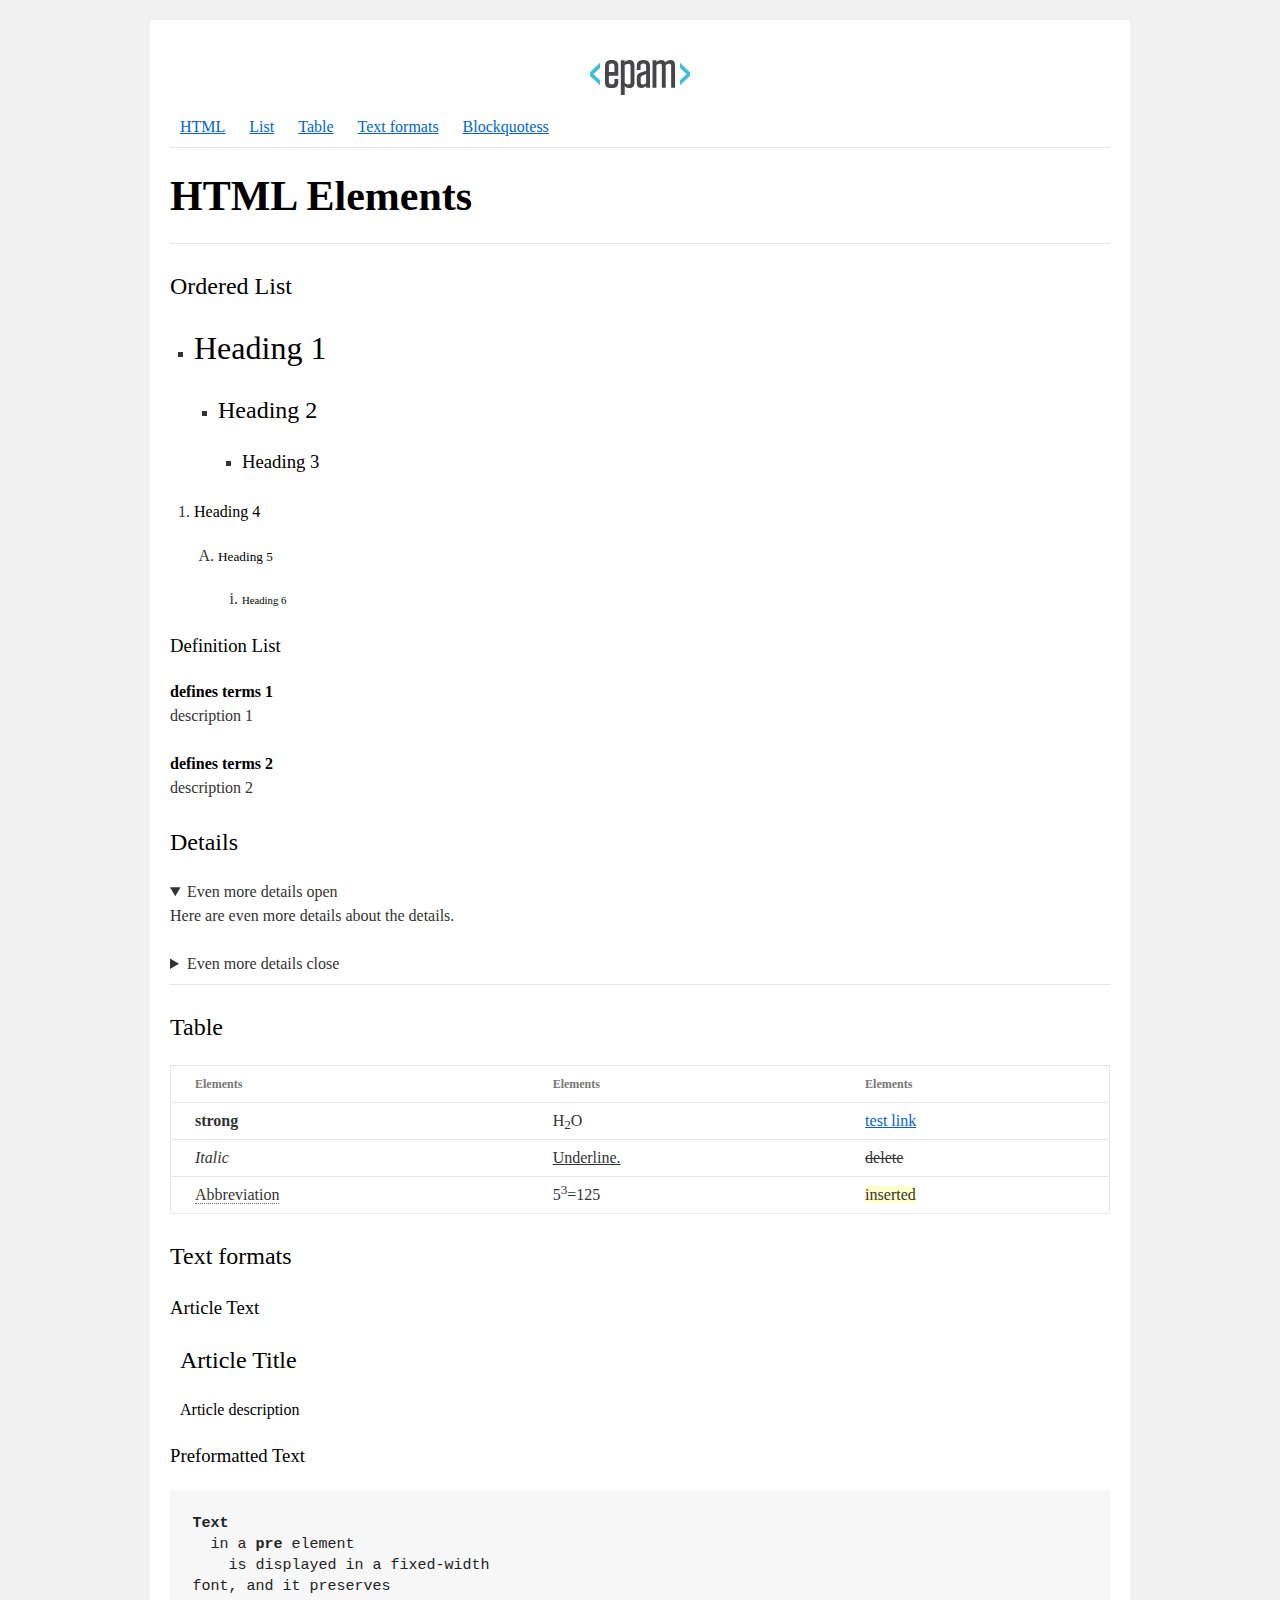
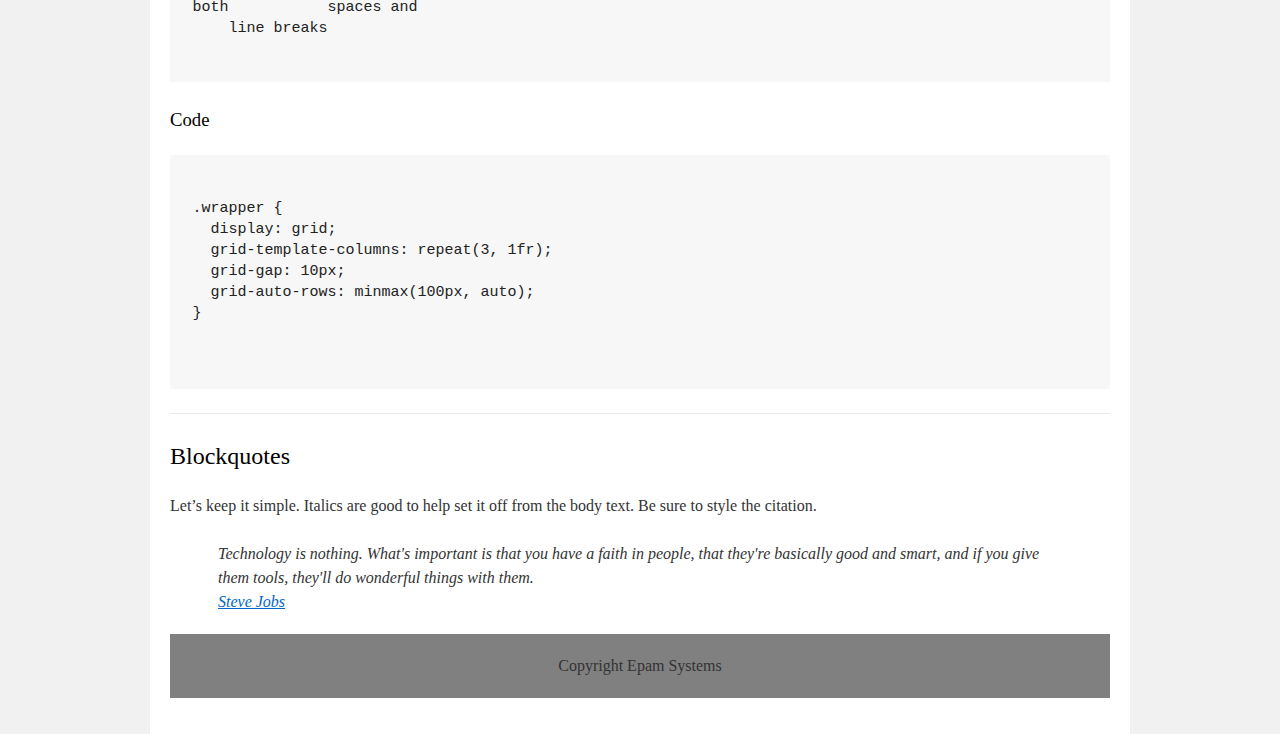
<file: homework_01/index.html>
<!DOCTYPE html>
<html>

	<head>
		<meta charset="utf-8">
		<title>hw</title>
		<link rel="stylesheet" href="style.css">
	</head>

	<body>
		<div id="wrapper">
			<div id="main">
				<div id="container">
					<div id="content" role="main">
						<!-- TODO: Content goes here -->
						<header>
							<img src="EPAM_logo.svg" alt="logo">
							<nav>
								<a href="#html">HTML</a>
								<a href="#list">List</a>
								<a href="#table">Table</a>
								<a href="#tf">Text formats</a>
								<a href="#bq">Blockquotess</a>
							</nav>
						</header>
						<section>
							<hr>
							<a name="html"></a>
							<h1><big><strong>HTML Elements</strong></big></h1>
							<hr>
							<a name="list"></a>
							<h2>Ordered List</h2>
							<ul>
								<li><h1>Heading 1</h1>
									<ul>
										<li><h2>Heading 2</h2>
											<ul>
												<li><h3>Heading 3</h3></li>
											</ul>
										</li>
									</ul>
								</li>
							</ul>
							<ol>
								<li><h4>Heading 4</h4>
									<ol type="A">
										<li><h5>Heading 5</h5>
											<ol type="i">
												<li><h6>Heading 6</h6></li>
											</ol>
										</li>
									</ol>
								</li>
							</ol>
							<h3>Definition List</h3>
							<dl>
								<dt>defines terms 1</dt>
								<dd>description 1</dd>
							</dl>
							<dl>
								<dt>defines terms 2</dt>
								<dd>description 2</dd>
							</dl>
							<h2>Details</h2>
							<details open>
								<summary>Even more details open</summary>
								<p>Here are even more details about the details.</p>
							</details>
							<details>
								<summary>Even more details close</summary>
								<p>Here are even more details about the details.</p>
							</details>
							<hr>
							<a name="table"></a>
							<h2>Table</h2>
							<table>
								<thead>
									<tr>
										<th>Elements</th>
										<th>Elements</th>
										<th>Elements</th>
									</tr>
								</thead>
								<tbody>
									<tr>
										<td><strong>strong</strong></td>
										<td>H<sub>2</sub>O</td>
										<td><a href="#">test link</a></td>
									</tr>
									<tr>
										<td><i>Italic</i></td>
										<td><u>Underline.</u></td>
										<td><del>delete</del></td>
									</tr>
									<tr>
										<td><abbr>Abbreviation</abbr></td>
										<td>5<sup>3</sup>=125</td>
										<td><ins>inserted</ins></td>
									</tr>
								</tbody>
							</table>
							<a name="tf"></a>
							<h2>Text formats</h2>
							<h3>Article Text</h3>
							<article>
								<h2>Article Title</h2>
								<h4>Article description</h4>
							</article>
							<h3>Preformatted Text</h3>
							<pre><strong>Text</strong>
  in a <strong>pre</strong> element
    is displayed in a fixed-width
font, and it preserves
both           spaces and
    line breaks
							</pre>
							<h3>Code</h3>
							<pre>
							
.wrapper {
  display: grid;
  grid-template-columns: repeat(3, 1fr);
  grid-gap: 10px;
  grid-auto-rows: minmax(100px, auto);
}

							</pre>
							<hr>
							<a name="bq"></a>
							<h2>Blockquotes</h2>
							<p>Let’s keep it simple. Italics are good to help set it off from the body text. Be sure to style the citation.</p>
							<blockquote>Technology is nothing. What's important is that you have a faith in people, that they're basically good and smart, and if you give them tools, they'll do wonderful things with them. <br>
							<a href="#">Steve Jobs</a></blockquote>
							<p hidden="true">And here’s a bit of trailing text.</p>
						</section>
						<footer>
							Copyright Epam Systems
						</footer>
					</div>
				</div>
			</div>
		</div>
	</body>

</html>
</file>
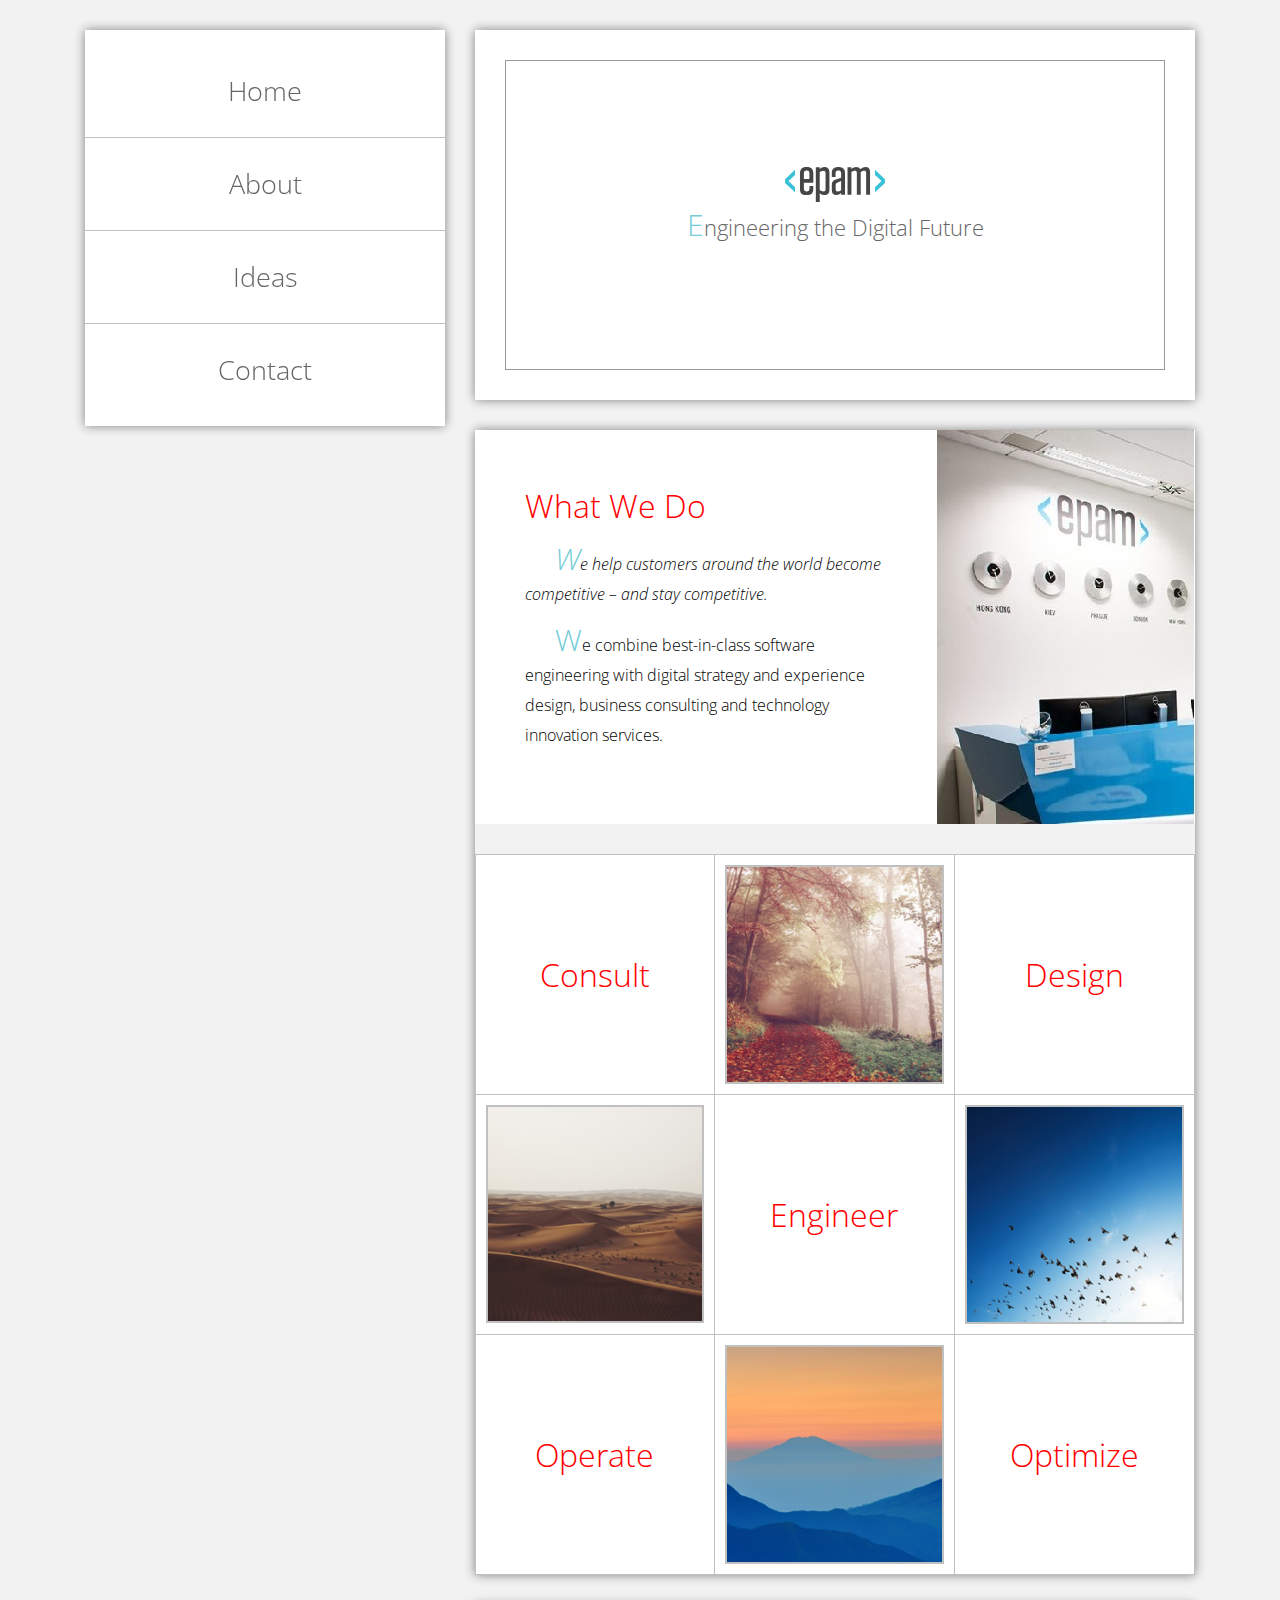
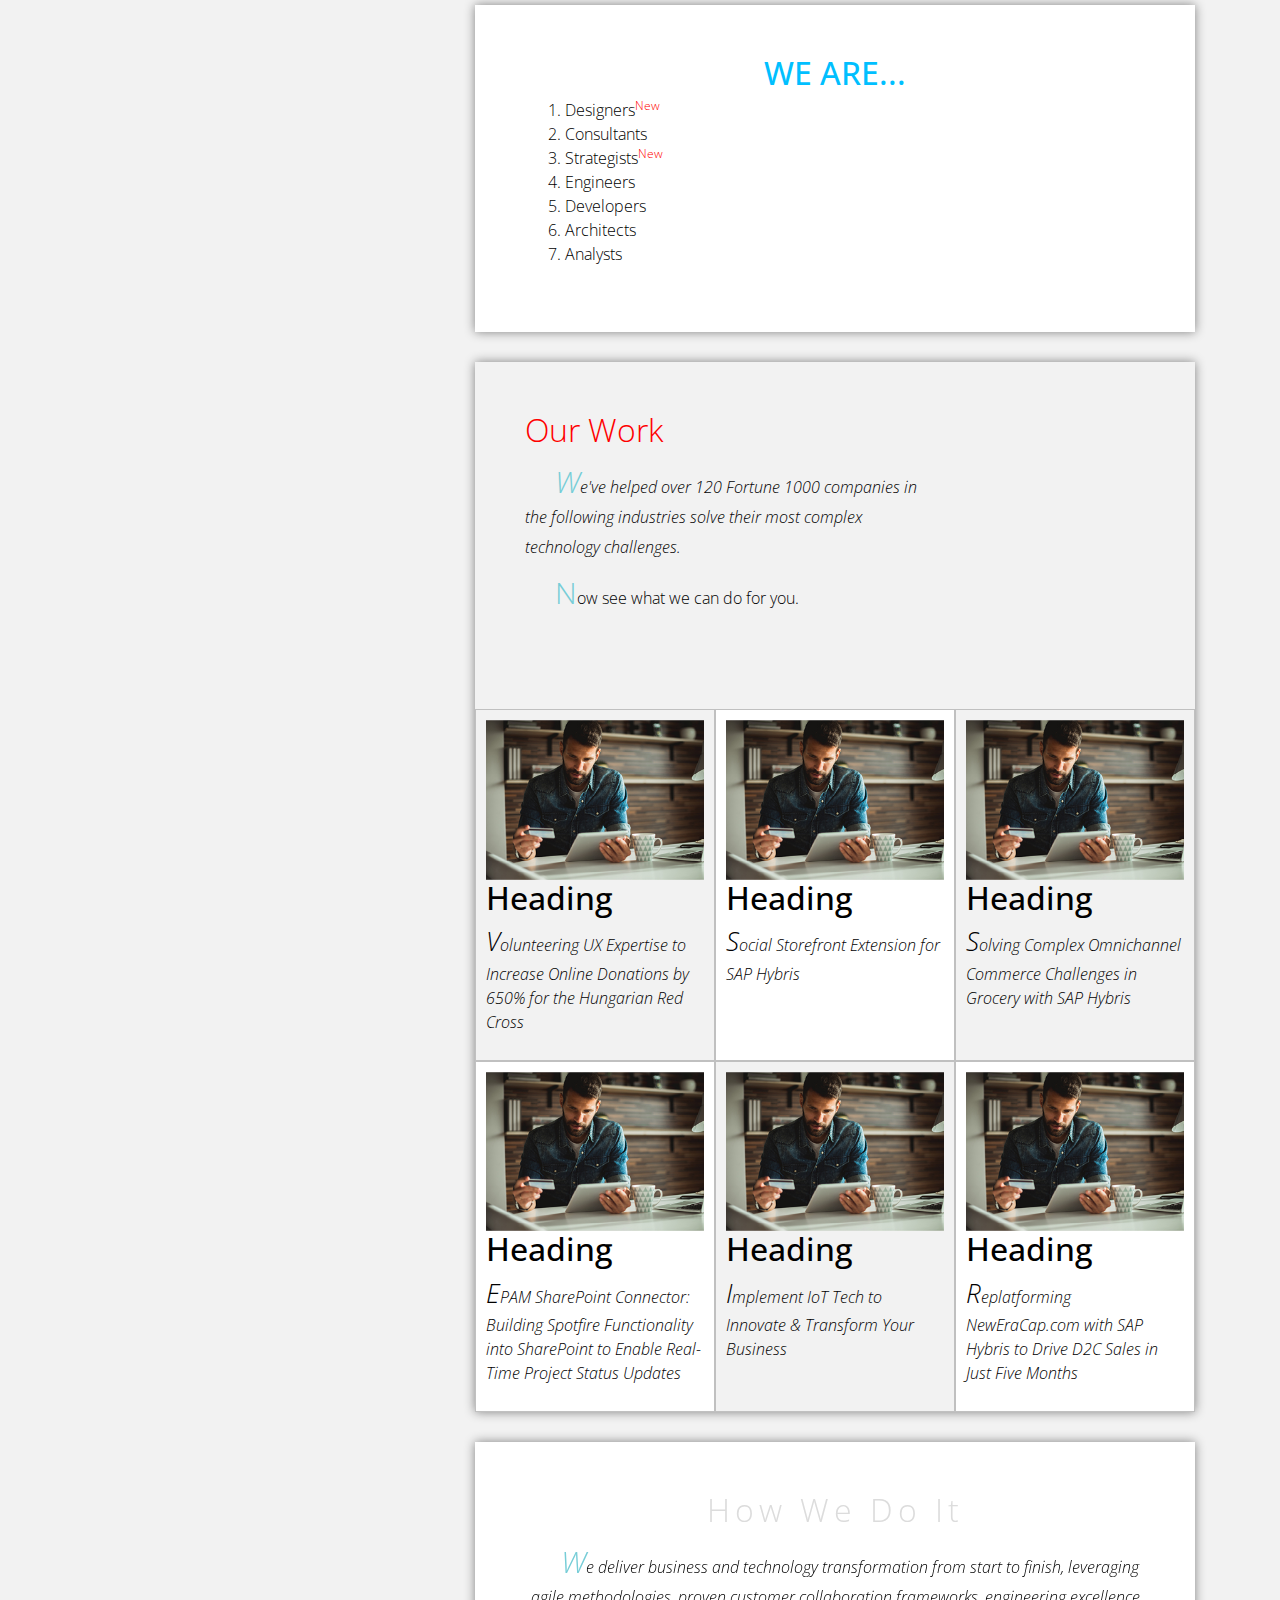
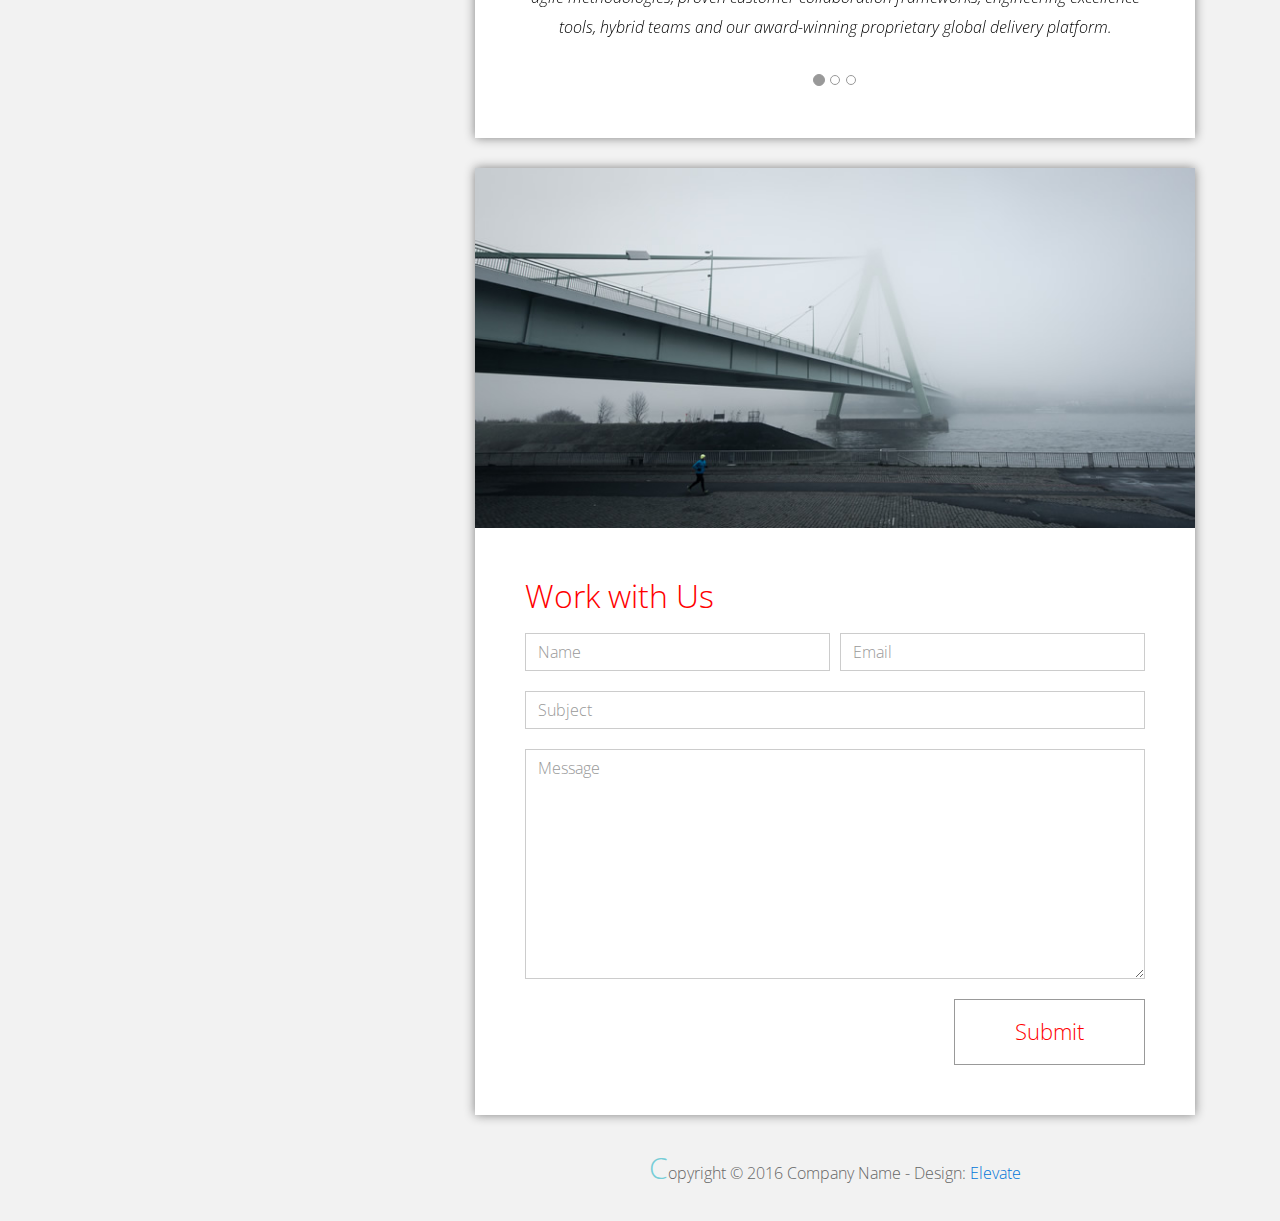
<file: homework_02/index.html>
<!DOCTYPE html>
<html lang="en">
<head>
  <meta charset="utf-8">
  <meta http-equiv="X-UA-Compatible" content="IE=edge">
  <meta name="viewport" content="width=device-width, initial-scale=1">

  <title>CSS Basic HW</title>



  <!-- load stylesheets -->
  <link rel="stylesheet" href="http://fonts.googleapis.com/css?family=Open+Sans:300,400">
  <!-- Google web font "Open Sans" -->
  <link rel="stylesheet" href="css/bootstrap.min.css">
  <!-- Bootstrap style -->
  <link rel="stylesheet" href="css/style.css">
  <!-- Templatemo style -->
  <style>
    .tm-section-title {
      color: red;
    }
    .box {
      border: 1px solid silver!important;
      padding: 10px;
    }
  </style>

</head>

<body>
<div class="container">

  <div class="tm-sidebar">
    <nav class="tm-main-nav">
      <ul>
        <li class="tm-nav-item"><a href="#home" class="tm-nav-item-link">Home</a></li>
        <li class="tm-nav-item"><a href="#about" class="tm-nav-item-link">About</a></li>
        <li class="tm-nav-item"><a href="#ideas" class="tm-nav-item-link">Ideas</a></li>
        <li class="tm-nav-item"><a href="#contact" class="tm-nav-item-link">Contact</a></li>
      </ul>
    </nav>
  </div>

  <div class="tm-main-content">

    <section id="home" class="tm-content-box tm-banner margin-b-10">
      <div class="tm-banner-inner">
        <img src="img/EPAM_logo.svg" width="100px" alt="">
        <p class="tm-banner-text">Engineering the Digital Future</p>
      </div>
    </section>

    <section>
      <div class="tm-content-box flex-2-col">

        <div class="pad flex-item tm-team-description-container">
          <h2 class="tm-section-title">What We Do</h2>
          <p class="tm-section-description">We help customers around the world become competitive – and stay competitive.</p>
          <p class="tm-section-description"> We combine best-in-class software engineering with digital strategy and experience design, business consulting and technology innovation services.</p>
        </div>
        <div class="flex-item">
          <img src="img/image.jpg" alt="">
        </div>
        

      </div>
      <div id="about" class="tm-content-box">

        <ul class="boxes gallery-container">
          <li class="box box-bg">
            <h2 class="tm-section-title tm-section-title-box tm-box-bg-title">Consult</h2>
            <img src="img/white-bg.jpg" alt="Image" class="img-fluid">
          </li>
          <li class="box">
            <a href="img/idea-large-01.jpg"><img src="img/idea-01.jpg" alt="Image"
                                                 class="img-fluid"></a>
          </li>
          <li class="box box-bg">
            <h2 class="tm-section-title tm-section-title-box tm-box-bg-title">Design</h2>
            <img src="img/white-bg.jpg" alt="Image" class="img-fluid">
          </li>
          <li class="box">
            <a href="img/idea-large-02.jpg"><img src="img/idea-02.jpg" alt="Image"
                                                 class="img-fluid"></a>
          </li>
          <li class="box box-bg">
            <h2 class="tm-section-title tm-section-title-box tm-box-bg-title">Engineer</h2>
            <img src="img/white-bg.jpg" alt="Image" class="img-fluid">
          </li>
          <li class="box">
            <a href="img/idea-large-03.jpg"><img src="img/idea-03.jpg" alt="Image"
                                                 class="img-fluid"></a>
          </li>
          <li class="box box-bg">
            <h2 class="tm-section-title tm-section-title-box tm-box-bg-title">Operate</h2>
            <img src="img/white-bg.jpg" alt="Image" class="img-fluid">
          </li>
          <li class="box">
            <a href="img/idea-large-04.jpg"><img src="img/idea-04.jpg" alt="Image"
                                                 class="img-fluid"></a>
          </li>
          <li class="box box-bg">
            <h2 class="tm-section-title tm-section-title-box tm-box-bg-title">Optimize</h2>
            <img src="img/white-bg.jpg" alt="Image" class="img-fluid">
          </li>
        </ul>

      </div>

    </section>

    <!-- slider -->
    <section class="heading tm-content-box pad">
      <h2> WE ARE...</h2>
      <ol>
        <li><a href="index.html" class="text">Designers</a></li>
        <li><a href="index.html">Consultants</a></li>
        <li><a href="#" class="text">Strategists</a></li>
        <li><a href="#">Engineers</a></li>
        <li><a href="#">Developers</a></li>
        <li><a href="#">Architects</a></li>
        <li><a href="#">Analysts</a></li>
      </ol>
  
    </section>

    <section class="blocks">
       <div class="pad flex-item tm-team-description-container">
          <h2 class="tm-section-title">Our Work</h2>
          <p class="tm-section-description">We've helped over 120 Fortune 1000 companies in the following industries solve their most complex technology challenges. </p>
          <p class="tm-section-description"> Now see what we can do for you.</p>
        </div>
      <div class="tm-content-box flex-2-col">
      </div>
      <div  class="tm-content-box">
        <ul class="boxes gallery-container">
          <li class="box box-bg">
            <img src="img/image-1.jpg" alt="Image" class="img-fluid">
            <div>
              <h2>Heading</h2>
              <p>Volunteering UX Expertise to Increase Online Donations by 650% for the Hungarian Red Cross</p>
            </div>
          </li>
          <li class="box">
            <img src="img/image-1.jpg" alt="Image" class="img-fluid">
            <div>
              <h2>Heading</h2>
              <p>Social Storefront Extension for SAP Hybris</p>
            </div>
          </li>
          <li class="box box-bg">
            <img src="img/image-1.jpg" alt="Image" class="img-fluid">
            <div>
              <h2>Heading</h2>
              <p>Solving Complex Omnichannel Commerce Challenges in Grocery with SAP Hybris</p>
            </div>
          </li>
          <li class="box">
            <img src="img/image-1.jpg" alt="Image" class="img-fluid">
            <div>
              <h2>Heading</h2>
              <p>EPAM SharePoint Connector: Building Spotfire Functionality into SharePoint to Enable Real-Time Project Status Updates</p>
            </div>
          </li>
          <li class="box box-bg">
            <img src="img/image-1.jpg" alt="Image" class="img-fluid">
            <div>
              <h2>Heading</h2>
              <p>Implement IoT Tech to Innovate & Transform Your Business</p>
            </div>
          </li>
          <li class="box">
            <img src="img/image-1.jpg" alt="Image" class="img-fluid">
            <div>
              <h2>Heading</h2>
              <p>Replatforming NewEraCap.com with SAP Hybris to Drive D2C Sales in Just Five Months</p>
            </div>
          </li>
        </ul>

      </div>
    </section>

    <section id="ideas">
      <div id="tmCarousel" class="carousel slide tm-content-box" data-ride="carousel">

        <ol class="carousel-indicators">
          <li data-target="#tmCarousel" data-slide-to="0" class="active"></li>
          <li data-target="#tmCarousel" data-slide-to="1" class=""></li>
          <li data-target="#tmCarousel" data-slide-to="2" class=""></li>
        </ol>

        <div class="carousel-inner" role="listbox">

          <div class="carousel-item active">
            <div class="carousel-content">
              <div class="flex-item">
                <h2 class="tm-section-title">How We Do It</h2>
                <p class="tm-section-description carousel-description">We deliver business and technology transformation from start to finish, leveraging agile methodologies, proven customer collaboration frameworks, engineering excellence tools, hybrid teams and our award-winning proprietary global delivery platform.</p>
              </div>
            </div>
          </div>

          <div class="carousel-item">
            <div class="carousel-content">
              <div class="flex-item">
                <h2 class="tm-section-title">Our Clients</h2>
                <p class="tm-section-description carousel-description">Lorem ipsum dolor sit amet,
                  consectetur adipiscing elit. Quisque vel nisi pharetra nibh varius pharetra ac
                  sagittis nisi. Etiam pharetra vestibulum hendrerit. Pellentesque interdum metus
                  sed massa rutrum.</p>
              </div>
            </div>
          </div>

          <div class="carousel-item">
            <div class="carousel-content">
              <div class="flex-item">
                <h2 class="tm-section-title">Our Projects</h2>
                <p class="tm-section-description carousel-description">Donec ex libero, fringilla
                  vitae purus sit amet, rhoncus pharetra lorem. Pellentesque id sem id lacus
                  ultricies vehicula. Aliquam rutrum mi non. Pellentesque interdum metus sed massa
                  rutrum.</p>
              </div>
            </div>
          </div>

        </div>

      </div>
    </section>

    <section class="tm-content-box">
      <img src="img/contact.jpg" alt="Contact image" class="img-fluid">

      <div id="contact" class="pad">
        <h2 class="tm-section-title">Work with Us</h2>
        <form action="#contact" method="get" class="contact-form">

          <div class="form-group col-xs-12 col-sm-12 col-md-6 col-lg-6 form-group-2-col-left">
            <input type="text" id="contact_name" name="contact_name" class="form-control"
                   placeholder="Name" required/>
          </div>
          <div class="form-group col-xs-12 col-sm-12 col-md-6 col-lg-6 form-group-2-col-right">
            <input type="email" id="contact_email" name="contact_email" class="form-control"
                   placeholder="Email" required/>
          </div>
          <div class="form-group">
            <input type="text" id="contact_subject" name="contact_subject" class="form-control"
                   placeholder="Subject" required/>
          </div>
          <div class="form-group">
            <textarea id="contact_message" name="contact_message" class="form-control" rows="9"
                      placeholder="Message" required></textarea>
          </div>

          <button type="submit" class="btn btn-primary submit-btn">Submit</button>

        </form>
      </div>
    </section>

    <footer class="tm-footer">
      <p class="text-xs-center">Copyright &copy; 2016 Company Name

        - Design: <a rel="nofollow" href="http://www.templatemo.com/tm-481-elevate"
                     target="_parent">Elevate</a></p>
    </footer>

  </div>

</div>

</body>
</html>
</file>
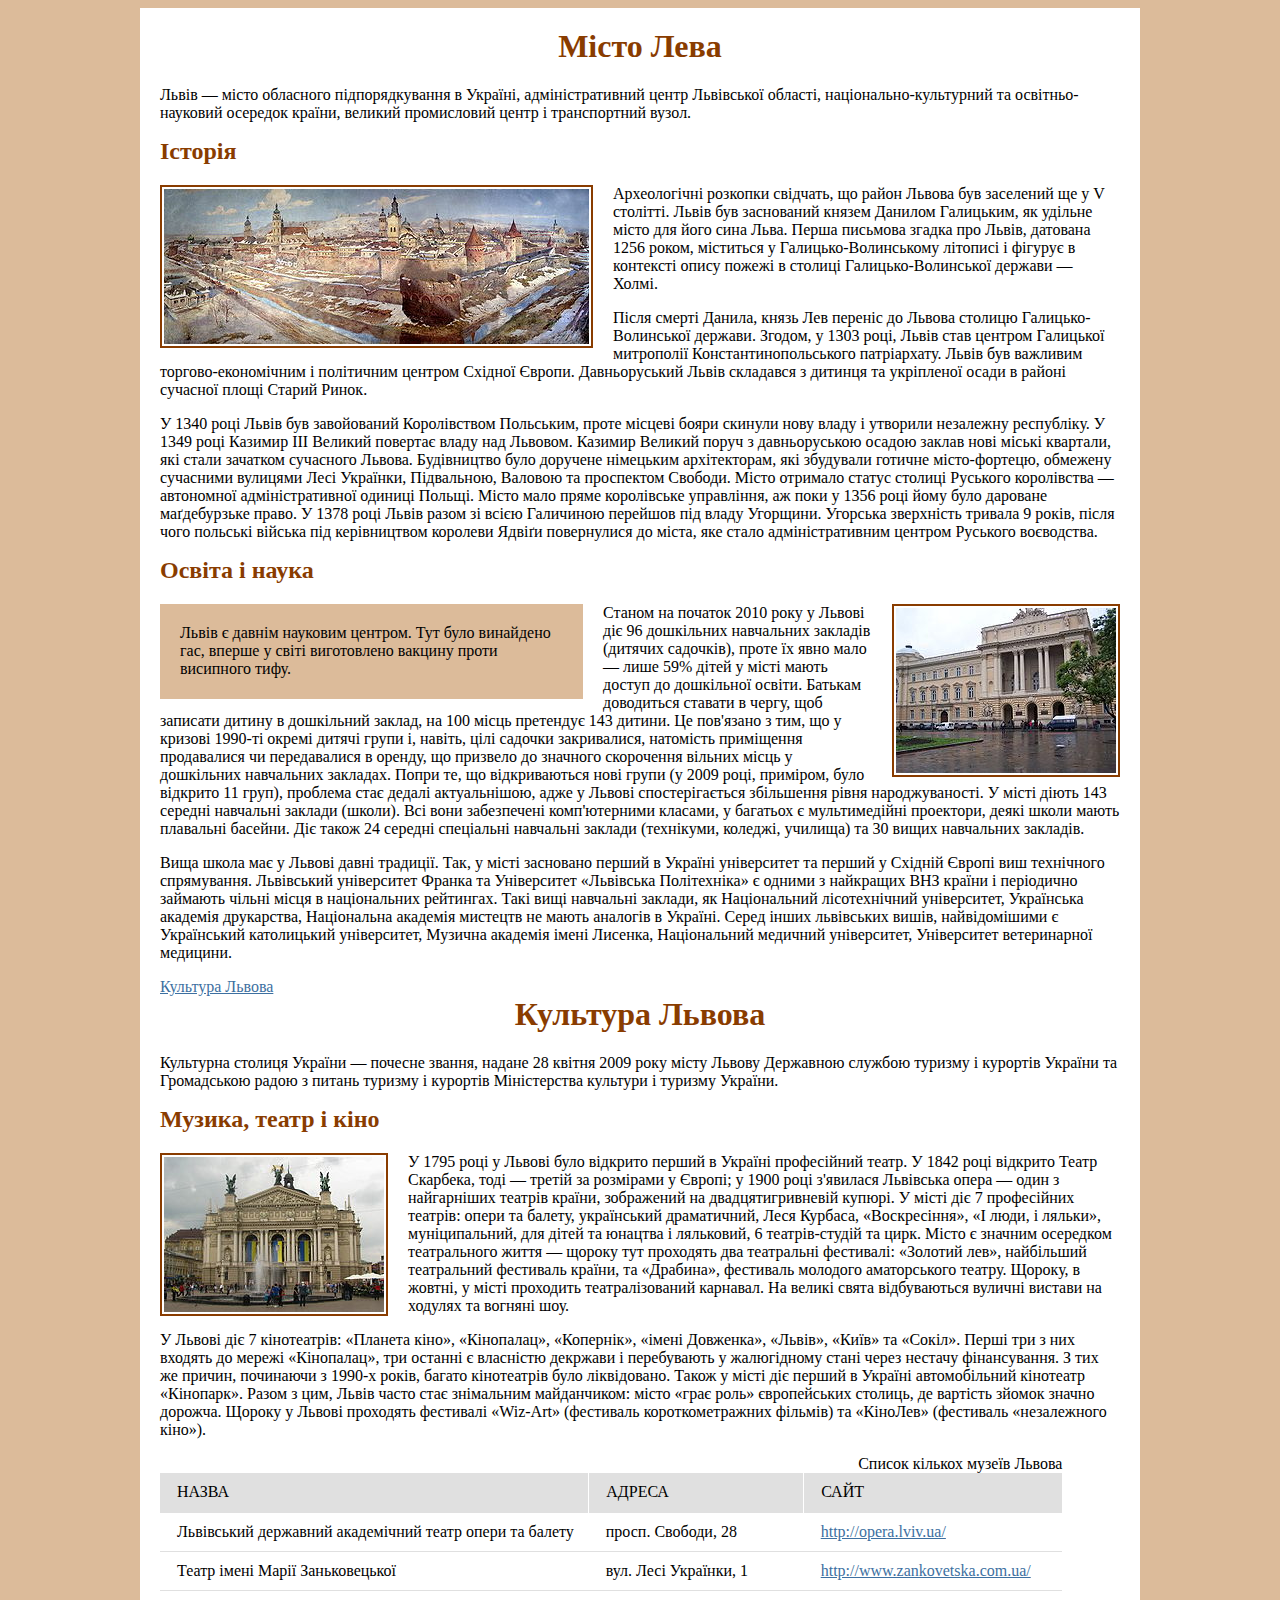
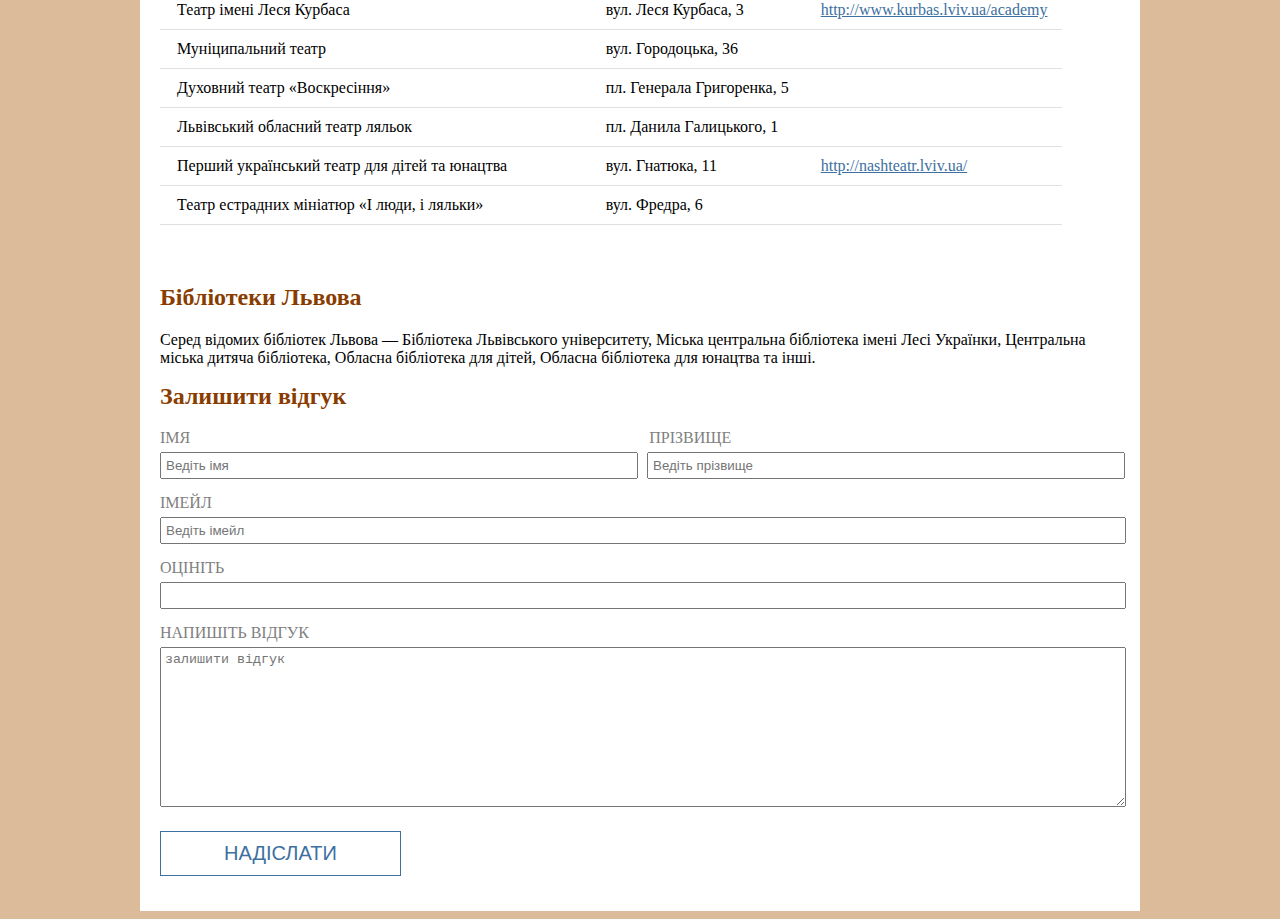
<file: homework_03/index.html>
<!DOCTYPE html>
<html>

<head>
  <meta charset="utf-8">
  <title>Epam Front End Lab. Preprocessors</title>
  <link rel="stylesheet" type="text/css" href="css/style1.css">
<!--  <link rel="stylesheet" type="text/css" href="css/style2.css">-->
</head>

<body>
  <div id="content">
    <h1>Місто Лева</h1>
    <p>Львів — місто обласного підпорядкування в Україні, адміністративний центр Львівської області, національно-культурний
      та освітньо-науковий осередок країни, великий промисловий центр і транспортний вузол.</p>
    <h2>Історія</h2>
    <p><img class="img-left" src="img/lviv.jpg" width="425" height="155" alt="" /> Археологічні розкопки свідчать, що район
      Львова був заселений ще у V столітті. Львів був заснований князем Данилом Галицьким, як удільне місто для його сина
      Льва. Перша письмова згадка про Львів, датована 1256 роком, міститься у Галицько-Волинському літописі і фігурує в контексті
      опису пожежі в столиці Галицько-Волинської держави — Холмі.</p>
    <p>Після смерті Данила, князь Лев переніс до Львова столицю Галицько-Волинської держави. Згодом, у 1303 році, Львів став
      центром Галицької митрополії Константинопольського патріархату. Львів був важливим торгово-економічним і політичним
      центром Східної Європи. Давньоруський Львів складався з дитинця та укріпленої осади в районі сучасної площі Старий
      Ринок.
    </p>
    <p>У 1340 році Львів був завойований Королівством Польським, проте місцеві бояри скинули нову владу і утворили незалежну
      республіку. У 1349 році Казимир III Великий повертає владу над Львовом. Казимир Великий поруч з давньоруською осадою
      заклав нові міські квартали, які стали зачатком сучасного Львова. Будівництво було доручене німецьким архітекторам,
      які збудували готичне місто-фортецю, обмежену сучасними вулицями Лесі Українки, Підвальною, Валовою та проспектом Свободи.
      Місто отримало статус столиці Руського королівства — автономної адміністративної одиниці Польщі. Місто мало пряме королівське
      управління, аж поки у 1356 році йому було дароване маґдебурзьке право. У 1378 році Львів разом зі всією Галичиною перейшов
      під владу Угорщини. Угорська зверхність тривала 9 років, після чого польські війська під керівництвом королеви Ядвіґи
      повернулися до міста, яке стало адміністративним центром Руського воєводства.</p>
    <h2>Освіта і наука</h2>
    <div class="brief">
      Львів є давнім науковим центром. Тут було винайдено гас, вперше у світі виготовлено вакцину проти висипного тифу.
    </div>
    <img class="img-right" src="img/university.jpg" width="220" height="165" alt="" />
    <p>Станом на початок 2010 року у Львові діє 96 дошкільних навчальних закладів (дитячих садочків), проте їх явно мало — лише
      59% дітей у місті мають доступ до дошкільної освіти. Батькам доводиться ставати в чергу, щоб записати дитину в дошкільний
      заклад, на 100 місць претендує 143 дитини. Це пов'язано з тим, що у кризові 1990-ті окремі дитячі групи і, навіть,
      цілі садочки закривалися, натомість приміщення продавалися чи передавалися в оренду, що призвело до значного скорочення
      вільних місць у дошкільних навчальних закладах. Попри те, що відкриваються нові групи (у 2009 році, приміром, було
      відкрито 11 груп), проблема стає дедалі актуальнішою, адже у Львові спостерігається збільшення рівня народжуваності.
      У місті діють 143 середні навчальні заклади (школи). Всі вони забезпечені комп'ютерними класами, у багатьох є мультимедійні
      проектори, деякі школи мають плавальні басейни. Діє також 24 середні спеціальні навчальні заклади (технікуми, коледжі,
      училища) та 30 вищих навчальних закладів.</p>
    <p>Вища школа має у Львові давні традиції. Так, у місті засновано перший в Україні університет та перший у Східній Європі
      виш технічного спрямування. Львівський університет Франка та Університет «Львівська Політехніка» є одними з найкращих
      ВНЗ країни і періодично займають чільні місця в національних рейтингах. Такі вищі навчальні заклади, як Національний
      лісотехнічний університет, Українська академія друкарства, Національна академія мистецтв не мають аналогів в Україні.
      Серед інших львівських вишів, найвідомішими є Український католицький університет, Музична академія імені Лисенка,
      Національний медичний університет, Університет ветеринарної медицини.</p>
    <a href="culture.html">Культура Львова</a>

    <h1>Культура Львова</h1>
    <p>Культурна столиця України — почесне звання, надане 28 квітня 2009 року місту Львову Державною службою туризму і курортів
      України та Громадською радою з питань туризму і курортів Міністерства культури і туризму України.</p>
    <h2>Музика, театр і кіно</h2>
    <img class="img-left" src="img/opera.jpg" width="220" height="155" alt="" />
    <p>У 1795 році у Львові було відкрито перший в Україні професійний театр. У 1842 році відкрито Театр Скарбека, тоді — третій
      за розмірами у Європі; у 1900 році з'явилася Львівська опера — один з найгарніших театрів країни, зображений на двадцятигривневій
      купюрі. У місті діє 7 професійних театрів: опери та балету, український драматичний, Леся Курбаса, «Воскресіння», «І
      люди, і ляльки», муніципальний, для дітей та юнацтва і ляльковий, 6 театрів-студій та цирк. Місто є значним осередком
      театрального життя — щороку тут проходять два театральні фестивалі: «Золотий лев», найбільший театральний фестиваль
      країни, та «Драбина», фестиваль молодого аматорського театру. Щороку, в жовтні, у місті проходить театралізований карнавал.
      На великі свята відбуваються вуличні вистави на ходулях та вогняні шоу.</p>
    <p>У Львові діє 7 кінотеатрів: «Планета кіно», «Кінопалац», «Копернік», «імені Довженка», «Львів», «Київ» та «Сокіл». Перші
      три з них входять до мережі «Кінопалац», три останні є власністю декржави і перебувають у жалюгідному стані через нестачу
      фінансування. З тих же причин, починаючи з 1990-х років, багато кінотеатрів було ліквідовано. Також у місті діє перший
      в Україні автомобільний кінотеатр «Кінопарк». Разом з цим, Львів часто стає знімальним майданчиком: місто «грає роль»
      європейських столиць, де вартість зйомок значно дорожча. Щороку у Львові проходять фестивалі «Wiz-Art» (фестиваль короткометражних
      фільмів) та «КіноЛев» (фестиваль «незалежного кіно»).</p>
    <table>
      <caption>Список кількох музеїв Львова</caption>
      <tr>
        <th>Назва</th>
        <th>Адреса</th>
        <th>Сайт</th>
      </tr>
      <tr>
        <td>Львівський державний академічний театр опери та балету</td>
        <td>просп. Свободи, 28</td>
        <td><a href="#">http://opera.lviv.ua/</a></td>
      </tr>
      <tr>
        <td>Театр імені Марії Заньковецької</td>
        <td>вул. Лесі Українки, 1</td>
        <td><a href="#">http://www.zankovetska.com.ua/</a></td>
      </tr>
      <tr>
        <td>Театр імені Леся Курбаса</td>
        <td>вул. Леся Курбаса, 3</td>
        <td><a href="#">http://www.kurbas.lviv.ua/academy</a></td>
      </tr>
      <tr>
        <td>Муніципальний театр</td>
        <td>вул. Городоцька, 36</td>
        <td></td>
      </tr>
      <tr>
        <td>Духовний театр «Воскресіння»</td>
        <td>пл. Генерала Григоренка, 5</td>
        <td></td>
      </tr>
      <tr>
        <td>Львівський обласний театр ляльок</td>
        <td>пл. Данила Галицького, 1</td>
        <td></td>
      </tr>
      <tr>
        <td>Перший український театр для дітей та юнацтва</td>
        <td>вул. Гнатюка, 11</td>
        <td><a href="#">http://nashteatr.lviv.ua/</a></td>
      </tr>
      <tr>
      	<td>Театр естрадних мініатюр «І люди, і ляльки»</td>
      	<td>вул. Фредра, 6</td>
        <td></td>
      </tr>
    </table>
    <h2>Бібліотеки Львова</h2>
    <p>Серед відомих бібліотек Львова — Бібліотека Львівського університету, Міська центральна бібліотека імені Лесі Українки,
      Центральна міська дитяча бібліотека, Обласна бібліотека для дітей, Обласна бібліотека для юнацтва та інші.</p>
    <div>
       <!--TODO write form fields-->
       <h2>Залишити відгук</h2>
       <form>
         <label for="name">ІМЯ</label>
         <label for="surname">ПРІЗВИЩЕ</label>
         <br>
         <input type="text" id="name" placeholder="Ведіть імя">
         <input type="text" id="surname" placeholder="Ведіть прізвище">
         <br>
         <label for="email">ІМЕЙЛ</label>
         <br>
         <input type="email" id="email" placeholder="Ведіть імейл">
         <br>
         <label for="mark">ОЦІНІТЬ</label>
         <br>
         <input type="email" id="mark">
         <br>
         <label for="review">НАПИШІТЬ ВІДГУК</label>
         <br>
         <textarea id="review" placeholder="залишити відгук"></textarea>
         <button>НАДІСЛАТИ</button>
       </form>
    </div>
  </div>
</body>

</html>
</file>
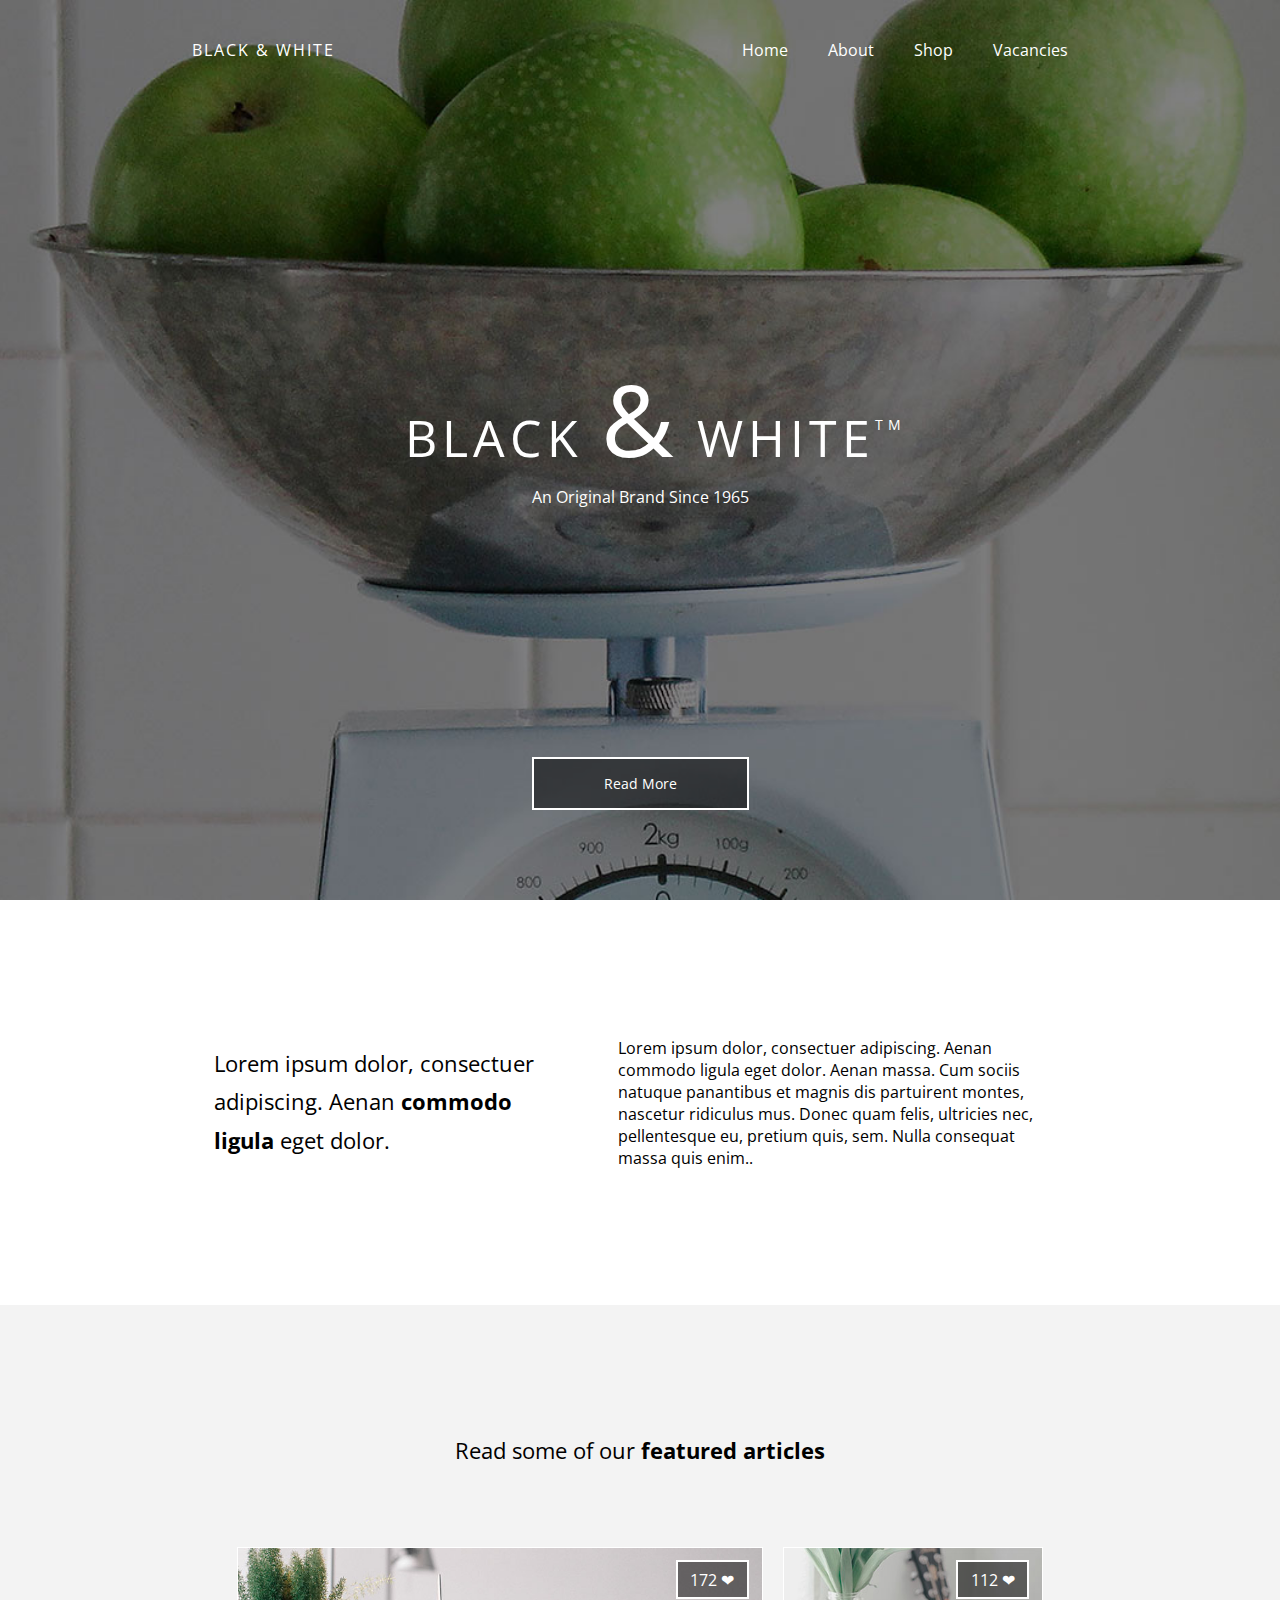
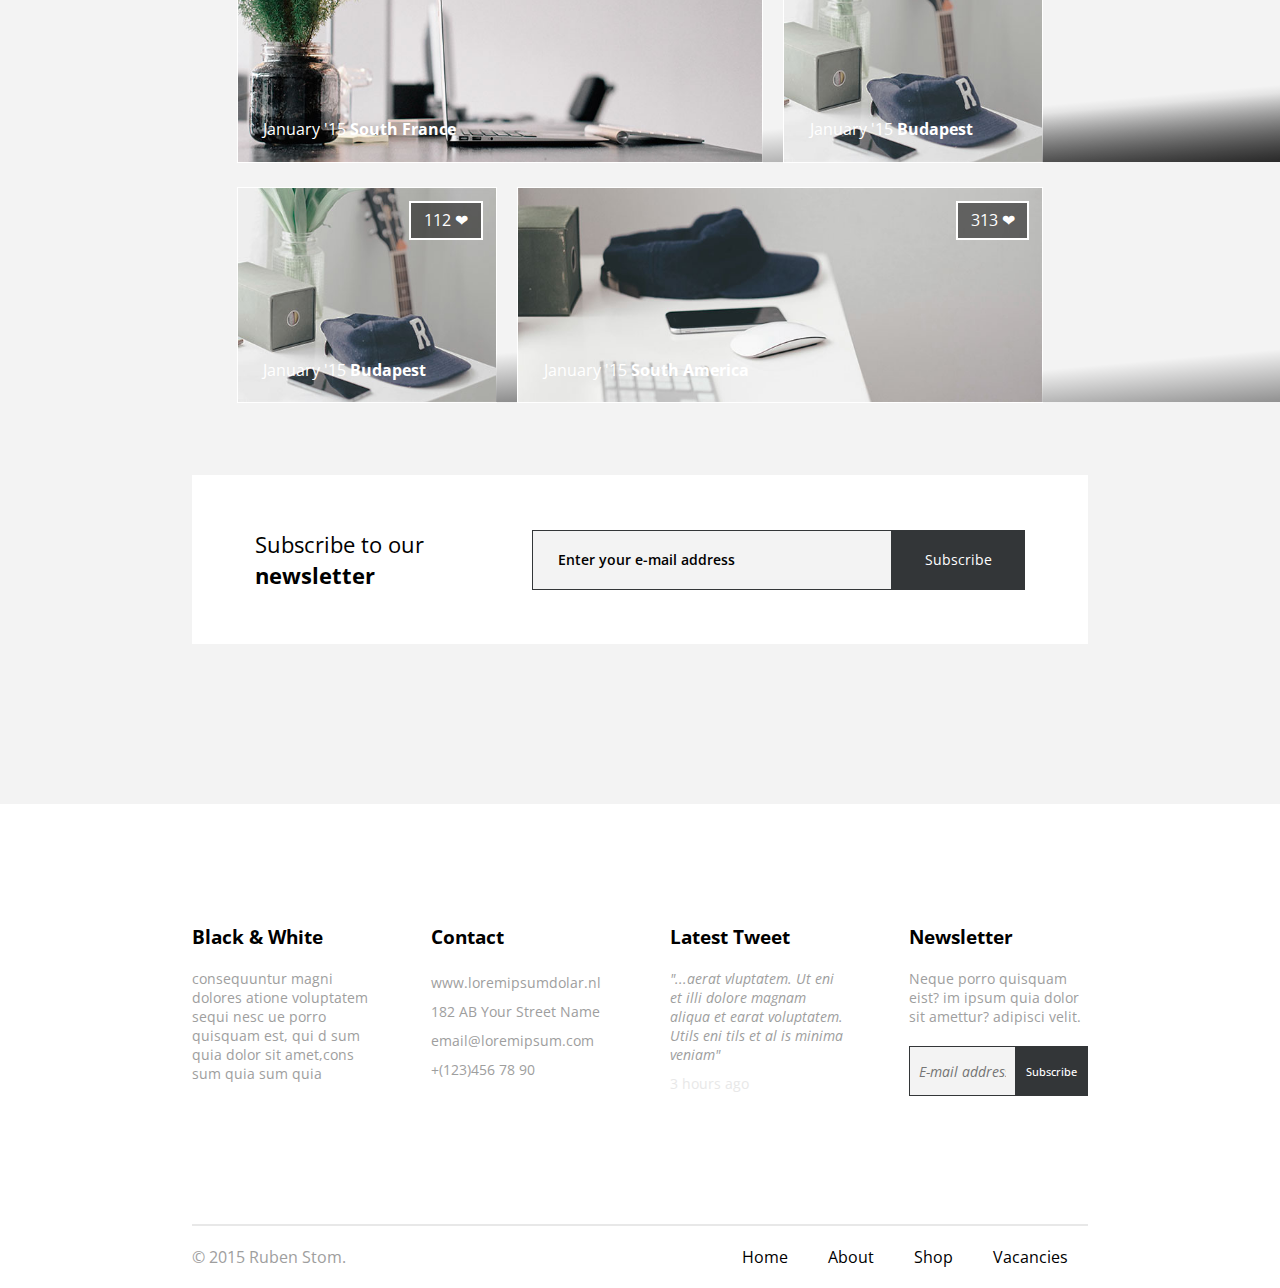
<file: homework_04/index.html>
<!DOCTYPE html>
<html lang="en">
	<head>
		<meta charset="UTF-8">
		<link href="https://fonts.googleapis.com/css?family=Open+Sans" rel="stylesheet">
		<link rel="stylesheet" href="css/style.css">
		<title>Document</title>
	</head>
	<body>
		<header>
			<nav>
				<span>BLACK &amp; WHITE</span>
				<ul>
					<li><a href="#">Home</a></li>
					<li><a href="#">About</a></li>
					<li><a href="#">Shop</a></li>
					<li><a href="#">Vacancies</a></li>
				</ul>
			</nav>
			<div>
				<h1>Black <span>&amp;</span> White</h1>
				<p>An Original Brand Since 1965</p>
			</div>
			<button>Read More</button>
		</header>
		<section class="first-section">
		 <p class="first-description">Lorem ipsum dolor, consectuer adipiscing.
				Aenan <b>commodo ligula</b> eget dolor.
		 </p>
		 <p class="second-description">Lorem ipsum dolor, consectuer adipiscing.
				Aenan commodo ligula eget dolor. Aenan massa. Cum sociis natuque panantibus et magnis dis partuirent montes, nascetur ridiculus mus.
				Donec quam felis, ultricies nec, pellentesque eu, pretium quis, sem. Nulla consequat massa quis enim..
		 </p>
		</section>
		<main>
			<article>
			 <p class="title">Read some of our <span>featured articles</span></p>
			 <div class="block">
				<div class="big-article">
				 <img src="img/sample.jpg" alt="image">
				 <a href="#">172 &#10084;</a>
				 <p>January '15 <span>South France</span></p>
				</div>
				<div class="small-article">
				 <img src="img/sample2.jpg" alt="image">
				 <a href="#">112 &#10084;</a>
				 <p>January '15 <span>Budapest</span></p>
				</div>
			 </div>
			 <div class="block">
				<div class="small-article">
				 <img  src="img/sample2.jpg" alt="image">
				 <a href="#">112 &#10084;</a>
				 <p>January '15 <span>Budapest</span></p>
				</div>
				<div class="big-article">
				 <img  src="img/sample3.jpg" alt="image">
				 <a href="#">313 &#10084;</a>
				 <p>January '15 <span>South America</span></p>
				</div>
			 </div>
      </article>
			<div class="sub">
			 <p class="title">Subscribe to our <span>newsletter</span></p>
			 <div>
				<input type="email" placeholder="Enter your e-mail address">
				<button>Subscribe</button>
			 </div>
			</div>
		</main>
		<section class="info">
			<div>
				<h3>Black &amp; White</h3>
				<p>consequuntur magni dolores atione voluptatem sequi nesc ue porro quisquam est, qui d sum quia dolor sit amet,cons sum quia sum quia</p>
			</div>
			<div>
				<h3>Contact</h3>
				<p>www.loremipsumdolar.nl <br> 182 AB Your Street Name <br> email@loremipsum.com <br>+(123)456 78 90</p>
			</div>
			<div>
				<h3>Latest Tweet</h3>
				<p>"...aerat vluptatem. Ut eni et illi dolore magnam aliqua et earat voluptatem. Utils eni tils et al is minima veniam" <br><span>3 hours ago</span></p>
			</div>
			<div>
				<h3>Newsletter</h3>
				<p>Neque porro quisquam eist? im ipsum quia dolor sit amettur? adipisci velit.</p>
				<form>
				 <input type="email" placeholder="E-mail address">
				 <button>Subscribe</button>
				</form>
			</div>
		</section>
		<footer>
		<hr>
			<nav>
				<span>&#169; 2015 Ruben Stom.</span>
				<ul>
					<li><a href="#">Home</a></li>
					<li><a href="#">About</a></li>
					<li><a href="#">Shop</a></li>
					<li><a href="#">Vacancies</a></li>
				</ul>
			</nav>
		</footer>
	</body>
</html>
</file>
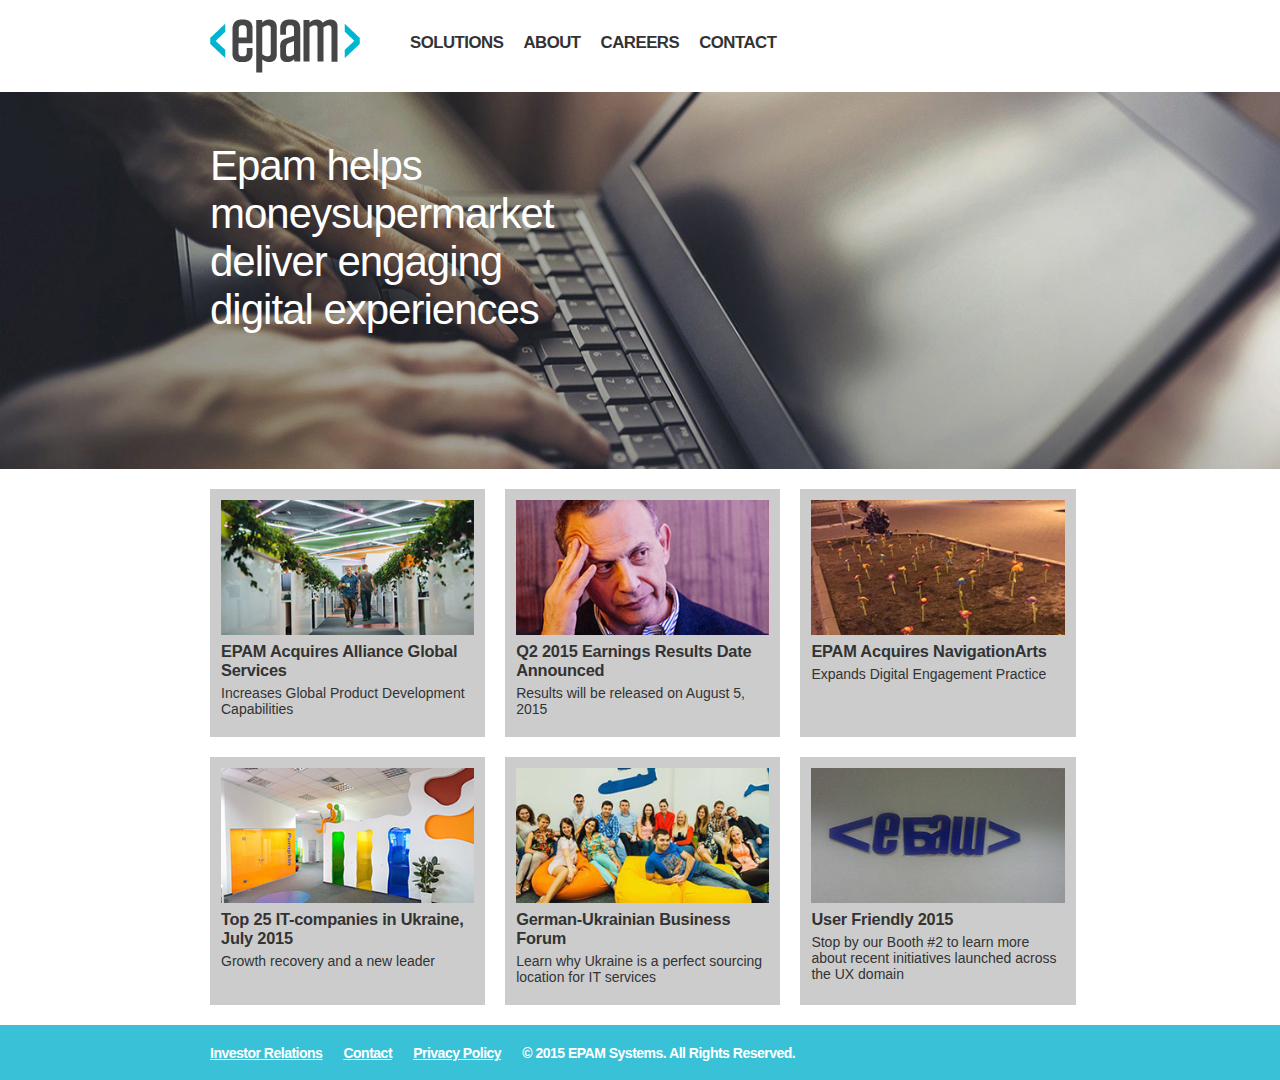
<file: homework_05/index.html>
<!DOCTYPE html>
<html>
  <head>
    <meta charset="utf-8">
    <meta name="viewport" content="width=device-width, initial-scale=1">
    <title>Document</title>
    <link rel="stylesheet" type="text/css" href="css/style.css">
  </head>
  <body>
    <header>
      <img src="img/logo.png" alt="logo">
      <nav>
        <ul>
          <li><a href="#">Solutions</a></li>
          <li><a href="#">About</a></li>
          <li><a href="#">Careers</a></li>
          <li><a href="#">Contact</a></li>
        </ul>
      </nav>
      <div class="clearfix"></div>
    </header>
    <main>
      <div class="banner">
        <div>
        <h1>Epam helps moneysupermarket deliver engaging digital experiences</h1>
        </div>
      </div>
      <section>
        <div class="news_block">
          <a href="#">
            <img src="img/news/01.jpg" alt="news_1">
            <h3>EPAM Acquires Alliance Global Services</h3>
            <p>Increases Global Product Development Capabilities</p>
          </a>
          <a href="#">
            <img src="img/news/02.jpg" alt="news_2">
            <h3>Q2 2015 Earnings Results Date Announced</h3>
            <p>Results will be released on August 5, 2015</p>
          </a>
          <a href="#">
            <img src="img/news/03.jpg" alt="news_3">
            <h3>EPAM Acquires NavigationArts</h3>
            <p>Expands Digital Engagement Practice</p>
          </a>
          <a href="#">
            <img src="img/news/04.jpg" alt="news_4">
            <h3>Top 25 IT-companies in Ukraine, July 2015</h3>
            <p>Growth recovery and a new leader</p>
          </a>
          <a href="#">
            <img src="img/news/05.jpg" alt="news_5">
            <h3>German-Ukrainian Business Forum</h3>
            <p>Learn why Ukraine is a perfect sourcing location for IT services</p>
          </a>
          <a href="#">
            <img src="img/news/06.jpg" alt="news_6">
            <h3>User Friendly 2015</h3>
            <p>Stop by our Booth #2 to learn more about recent initiatives launched across the UX domain</p>
          </a>
        </div>
      </section>
    </main>
    <footer>
      <div>
        <div>
          <a href="#">Investor Relations</a>
          <a href="#">Contact</a>
          <a href="#">Privacy Policy</a>
        </div>
        <p>&copy; 2015 EPAM Systems. All Rights Reserved.</p>
      </div>
    </footer>
  </body>
</html>
</file>
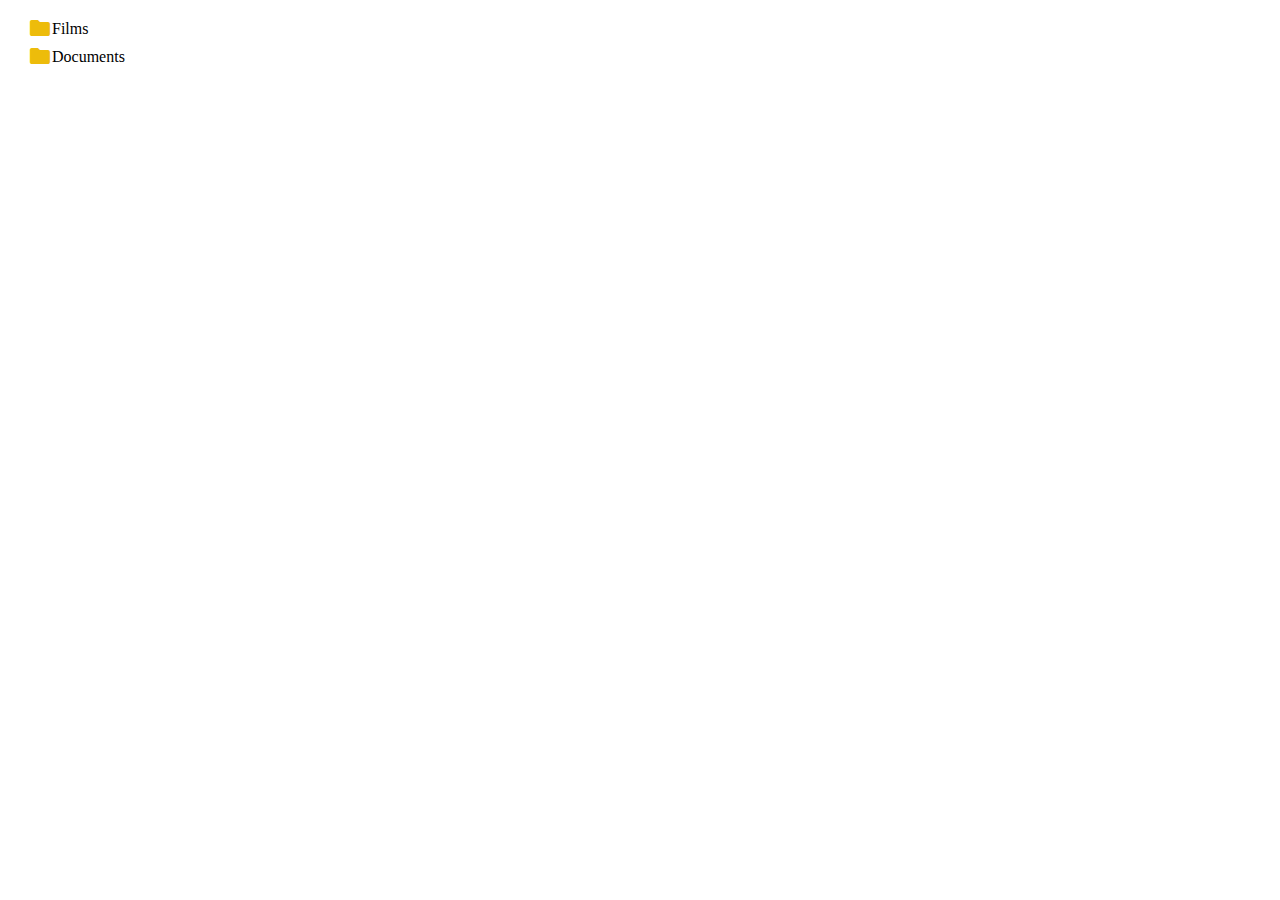
<file: homework_11/index.html>
<!-- DO NOT MODIFY THIS FILE -->
<!DOCTYPE html>
<html lang="en">
<head>
  <meta charset="UTF-8">
  <title>Homework 11 - Folder tree</title>
  <link rel="stylesheet" href="material-icons/material-icons.css">
  <link rel="stylesheet" href="styles.css">
</head>
<body>
  <div id="root"></div>

  <script src="structure.js"></script>
  <script src="app.js"></script>
</body>
</html>
</file>
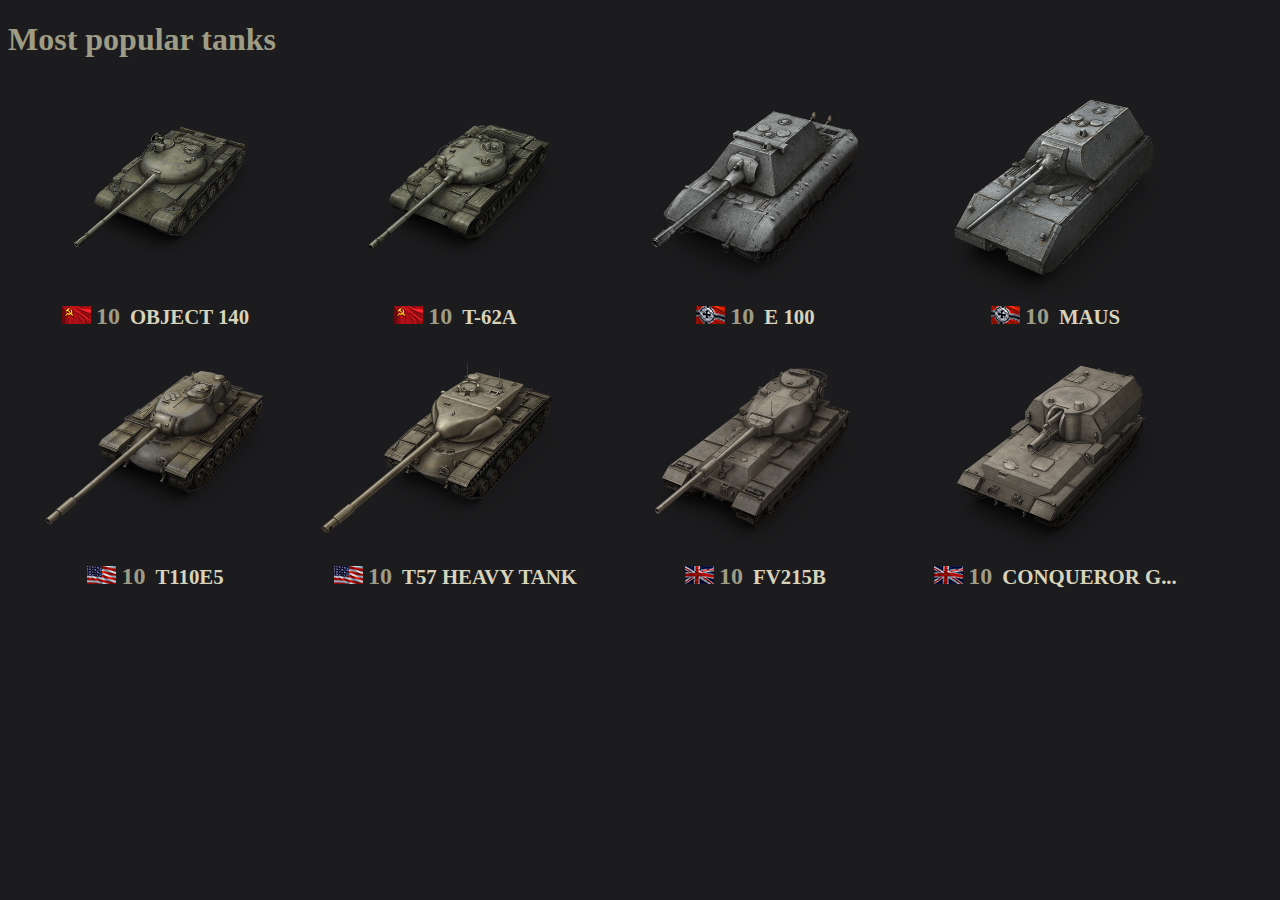
<file: homework_12/index.html>
<!-- DO NOT MODIFY THIS FILE -->
<!DOCTYPE html>
<html lang="en">
<head>
  <meta charset="UTF-8">
  <title>Homework 12 - BOM</title>
  <link rel="stylesheet" href="styles.css">
</head>
<body>
  <div id="root"></div>

  <script src="tanks.js"></script>
  <script src="app.js"></script>
</body>
</html>
</file>
<file: homework_01/style.css>
html, body, div, span, applet, object, iframe,
h1, h2, h3, h4, h5, h6, p, blockquote, pre,
a, abbr, acronym, address, big, cite, code,
del, dfn, em, font, img, ins, kbd, q, s, samp,
small, strike, strong, sub, sup, tt, var,
b, u, i, center,
dl, dt, dd, ol, ul, li,
fieldset, form, label, legend,
table, caption, tbody, tfoot, thead, tr, th, td{background:transparent;border:0;margin:0;padding:0;vertical-align:baseline;}body{line-height:1;}h1, h2, h3, h4, h5, h6{clear:both;font-weight:normal;}ol, ul{list-style:none;}blockquote{quotes:none;}blockquote:before, blockquote:after{content:'';content:none;}del{text-decoration:line-through;}table{border-collapse:collapse;border-spacing:0;}a img{border:none;}#container{float:left;margin:0 -240px 0 0;width:100%;}#primary,
#secondary{float:right;overflow:hidden;width:220px;}#secondary{clear:right;}#footer{clear:both;width:100%;}.one-column #content{margin:0 auto;width:640px;}.single-attachment #content{margin:0 auto;width:900px;}body,
input,
textarea,
.page-title span,
.pingback a.url{font-family:Georgia, "Bitstream Charter", serif;}h3#comments-title,
h3#reply-title,
#access .menu,
#access div.menu ul,
#cancel-comment-reply-link,
.form-allowed-tags,
#site-info,
#site-title,
#wp-calendar,
.comment-meta,
.comment-body tr th,
.comment-body thead th,
.entry-content label,
.entry-content tr th,
.entry-content thead th,
.entry-meta,
.entry-title,
.entry-utility,
#respond label,
.navigation,
.page-title,
.pingback p,
.reply,
.widget-title,
.wp-caption-text{font-family:"Helvetica Neue", Arial, Helvetica, "Nimbus Sans L", sans-serif;}input[type="submit"]{font-family:"Helvetica Neue", Arial, Helvetica, "Nimbus Sans L", sans-serif;}pre{font-family:"Courier 10 Pitch", Courier, monospace;}code{font-family:Monaco, Consolas, "Andale Mono", "DejaVu Sans Mono", monospace;}#access .menu-header,
div.menu,
#colophon,
#branding,
#main,
#wrapper{margin:0 auto;width:940px;}#wrapper{background:#fff;margin-top:20px;padding:0 20px;}#footer-widget-area{overflow:hidden;}#footer-widget-area .widget-area{float:left;margin-right:20px;width:220px;}#footer-widget-area #fourth{margin-right:0;}#site-info{float:left;font-size:14px;font-weight:bold;width:700px;}#site-generator{float:right;width:220px;}body{background:#f1f1f1;}body,
input,
textarea{color:#666;font-size:12px;line-height:18px;}hr{background-color:#e7e7e7;border:0;clear:both;height:1px;margin-bottom:18px;}p{margin-bottom:18px;}ul{list-style:square;margin:0 0 18px 1.5em;}ol{list-style:decimal;margin:0 0 18px 1.5em;}ol ol{list-style:upper-alpha;}ol ol ol{list-style:lower-roman;}ol ol ol ol{list-style:lower-alpha;}ul ul,
ol ol,
ul ol,
ol ul{margin-bottom:0;}dl{margin:0 0 24px 0;}dt{font-weight:bold;}dd{margin-bottom:18px;}strong{font-weight:bold;}cite,
em,
i{font-style:italic;}big{font-size:131.25%;}ins{background:#ffc;text-decoration:none;}blockquote{font-style:italic;padding:0 3em;}blockquote cite,
blockquote em,
blockquote i{font-style:normal;}pre{background:#f7f7f7;color:#222;line-height:18px;margin-bottom:18px;overflow:auto;padding:1.5em;}abbr,
acronym{border-bottom:1px dotted #666;cursor:help;}sup,
sub{height:0;line-height:1;position:relative;vertical-align:baseline;}sup{bottom:1ex;}sub{top:.5ex;}small{font-size:smaller;}input[type="text"],
input[type="password"],
input[type="email"],
input[type="url"],
input[type="number"],
textarea{background:#f9f9f9;border:1px solid #ccc;box-shadow:inset 1px 1px 1px rgba(0,0,0,0.1);-moz-box-shadow:inset 1px 1px 1px rgba(0,0,0,0.1);-webkit-box-shadow:inset 1px 1px 1px rgba(0,0,0,0.1);padding:2px;}a:link{color:#0066cc;}a:visited{color:#743399;}a:active,
a:hover{color:#ff4b33;}.screen-reader-text{clip:rect(1px, 1px, 1px, 1px);overflow:hidden;position:absolute !important;height:1px;width:1px;}#header{padding:30px 0 0 0;}#site-title{float:left;font-size:30px;line-height:36px;margin:0 0 18px 0;width:700px;}#site-title a{color:#000;font-weight:bold;text-decoration:none;}#site-description{color:#000;clear:right;float:right;font-style:italic;margin:15px 0 18px 0;opacity:.65;width:220px;}#branding img{border-top:4px solid #000;border-bottom:1px solid #000;display:block;float:left;}#access{background:#000;display:block;float:left;margin:0 auto;width:940px;}#access .menu-header,
div.menu{font-size:13px;margin-left:12px;width:928px;}#access .menu-header ul,
div.menu ul{list-style:none;margin:0;}#access .menu-header li,
div.menu li{float:left;position:relative;}#access a{color:#aaa;display:block;line-height:38px;padding:0 10px;text-decoration:none;}#access ul ul{box-shadow:0px 3px 3px rgba(0,0,0,0.2);-moz-box-shadow:0px 3px 3px rgba(0,0,0,0.2);-webkit-box-shadow:0px 3px 3px rgba(0,0,0,0.2);display:none;position:absolute;top:38px;left:0;float:left;width:180px;z-index:99999;}#access ul ul li{min-width:180px;}#access ul ul ul{left:100%;top:0;}#access ul ul a{background:#333;line-height:1em;padding:10px;width:160px;height:auto;}#access li:hover > a,
#access ul ul:hover > a{background:#333;color:#fff;}#access ul li:hover > ul{display:block;}#access ul li.current_page_item > a,
#access ul li.current_page_ancestor > a,
#access ul li.current-menu-ancestor > a,
#access ul li.current-menu-item > a,
#access ul li.current-menu-parent > a{color:#fff;}* html #access ul li.current_page_item a,
* html #access ul li.current_page_ancestor a,
* html #access ul li.current-menu-ancestor a,
* html #access ul li.current-menu-item a,
* html #access ul li.current-menu-parent a,
* html #access ul li a:hover{color:#fff;}#main{clear:both;overflow:hidden;padding:40px 0 0 0;}#content{margin-bottom:36px;}#content,
#content input,
#content textarea{color:#333;font-size:16px;line-height:24px;}#content p,
#content ul,
#content ol,
#content dd,
#content pre,
#content hr{margin-bottom:24px;}#content ul ul,
#content ol ol,
#content ul ol,
#content ol ul{margin-bottom:0;}#content pre,
#content kbd,
#content tt,
#content var{font-size:15px;line-height:21px;}#content code{font-size:13px;}#content dt,
#content th{color:#000;}#content h1,
#content h2,
#content h3,
#content h4,
#content h5,
#content h6{color:#000;line-height:1.5em;margin:0 0 20px 0;}#content table{border:1px solid #e7e7e7;margin:0 -1px 24px 0;text-align:left;width:100%;}#content tr th,
#content thead th{color:#777;font-size:12px;font-weight:bold;line-height:18px;padding:9px 24px;}#content tr td{border-top:1px solid #e7e7e7;padding:6px 24px;}#content tr.odd td{background:#f2f7fc;}.hentry{margin:0 0 48px 0;}.home .sticky{background:#f2f7fc;border-top:4px solid #000;margin-left:-20px;margin-right:-20px;padding:18px 20px;}.single .hentry{margin:0 0 36px 0;}.page-title{color:#000;font-size:14px;font-weight:bold;margin:0 0 36px 0;}.page-title span{color:#333;font-size:16px;font-style:italic;font-weight:normal;}.page-title a:link,
.page-title a:visited{color:#777;text-decoration:none;}.page-title a:active,
.page-title a:hover{color:#ff4b33;}#content .entry-title{color:#000;font-size:21px;font-weight:bold;line-height:1.3em;margin-bottom:0;}.entry-title a:link,
.entry-title a:visited{color:#000;text-decoration:none;}.entry-title a:active,
.entry-title a:hover{color:#ff4b33;}.entry-meta{color:#777;font-size:12px;}.entry-meta abbr,
.entry-utility abbr{border:none;}.entry-meta abbr:hover,
.entry-utility abbr:hover{border-bottom:1px dotted #666;}.single-author .by-author{position:absolute !important;clip:rect(1px 1px 1px 1px);clip:rect(1px, 1px, 1px, 1px);}.entry-content,
.entry-summary{clear:both;padding:12px 0 0 0;}.entry-content .more-link{white-space:nowrap;}#content .entry-summary p:last-child{margin-bottom:12px;}.entry-content fieldset{border:1px solid #e7e7e7;margin:0 0 24px 0;padding:24px;}.entry-content fieldset legend{background:#fff;color:#000;font-weight:bold;padding:0 24px;}.entry-content input{margin:0 0 24px 0;}.entry-content input.file,
.entry-content input.button{margin-right:24px;}.entry-content label{color:#777;font-size:12px;}.entry-content select{margin:0 0 24px 0;}.entry-content sup,
.entry-content sub{font-size:10px;}.entry-content blockquote.left{float:left;margin-left:0;margin-right:24px;text-align:right;width:33%;}.entry-content blockquote.right{float:right;margin-left:24px;margin-right:0;text-align:left;width:33%;}.page-link{clear:both;color:#000;font-weight:bold;line-height:48px;word-spacing:0.5em;}.page-link a:link,
.page-link a:visited{background:#f1f1f1;color:#333;font-weight:normal;padding:0.5em 0.75em;text-decoration:none;}.home .sticky .page-link a{background:#d9e8f7;}.page-link a:active,
.page-link a:hover{color:#ff4b33;}body.page .edit-link{clear:both;display:block;}#entry-author-info{background:#f2f7fc;border-top:4px solid #000;clear:both;font-size:14px;line-height:20px;margin:24px 0;overflow:hidden;padding:18px 20px;}#entry-author-info #author-avatar{background:#fff;border:1px solid #e7e7e7;float:left;height:60px;margin:0 -104px 0 0;padding:11px;}#entry-author-info #author-description{float:left;margin:0 0 0 104px;}#entry-author-info h2{color:#000;font-size:100%;font-weight:bold;margin-bottom:0;}.entry-utility{clear:both;color:#777;font-size:12px;line-height:18px;}.entry-meta a,
.entry-utility a{color:#777;}.entry-meta a:hover,
.entry-utility a:hover{color:#ff4b33;}#content .video-player{padding:0;}.format-standard .wp-video,
.format-standard .wp-audio-shortcode,
.format-audio .wp-audio-shortcode,
.format-standard .video-player{margin-bottom:24px;}.home #content .format-aside p,
.home #content .category-asides p{font-size:14px;line-height:20px;margin-bottom:10px;margin-top:0;}.format-gallery .size-thumbnail img,
.category-gallery .size-thumbnail img{border:10px solid #f1f1f1;margin-bottom:0;}.format-gallery .gallery-thumb,
.category-gallery .gallery-thumb{float:left;margin-right:20px;margin-top:-4px;}.home #content .format-gallery .entry-utility,
.home #content .category-gallery .entry-utility{padding-top:4px;}.attachment .entry-content .entry-caption{font-size:140%;margin-top:24px;}.attachment .entry-content .nav-previous a:before{content:'\2190\00a0';}.attachment .entry-content .nav-next a:after{content:'\00a0\2192';}#content img.size-auto,
#content img.size-full,
#content img.size-large,
#content img.size-medium,
#content .entry-attachment img,
#content .widget-container img{max-width:100%;height:auto;}#ie8 #content img.size-auto,
#ie8 #content img.size-full,
#ie8 #content img.size-large,
#ie8 #content img.size-medium,
#ie8 #content .entry-attachment img{width:auto;}.alignleft,
img.alignleft{display:inline;float:left;margin-right:24px;margin-top:4px;}.alignright,
img.alignright{display:inline;float:right;margin-left:24px;margin-top:4px;}.aligncenter,
img.aligncenter{clear:both;display:block;margin-left:auto;margin-right:auto;}img.alignleft,
img.alignright,
img.aligncenter{margin-bottom:12px;}.wp-caption{background:#f1f1f1;line-height:18px;margin-bottom:20px;max-width:100%;padding:4px;text-align:center;}.wp-caption img{margin:5px 5px 0;max-width:622px;}.wp-caption p.wp-caption-text{color:#777;font-size:12px;margin:5px;}.wp-smiley{margin:0;}.gallery{margin:0 auto 18px;}.gallery .gallery-item{float:left;margin-top:0;text-align:center;}.gallery-columns-1 .gallery-item{width:100%;}.gallery-columns-2 .gallery-item{width:50%;}.gallery-columns-3 .gallery-item{width:33%;}.gallery-columns-4 .gallery-item{width:25%;}.gallery-columns-5 .gallery-item{width:20%;}.gallery-columns-6 .gallery-item{width:16%;}.gallery-columns-7 .gallery-item{width:14%;}.gallery-columns-8 .gallery-item{width:12%;}.gallery-columns-9 .gallery-item{width:11%;}.gallery-columns-1 img{max-width:620px;}.gallery-columns-2 img{max-width:288px;}.gallery-columns-3 img{max-width:177px;}.gallery-columns-4 img{max-width:122px;}.gallery-columns-5 img{max-width:88px;}.gallery-columns-6 img{max-width:66px;}.gallery-columns-7 img{max-width:50px;}.gallery-columns-8 img{max-width:39px;}.gallery-columns-9 img{max-width:29px;}.gallery-item img{height:auto;}.gallery-columns-2 .attachment-medium{max-width:92%;height:auto;}.gallery-columns-4 .attachment-thumbnail{max-width:84%;height:auto;}.gallery .gallery-caption{color:#777;font-size:12px;margin:0 0 12px;}.gallery dl{margin:0;}.gallery img{border:10px solid #f1f1f1;}.gallery br+br{display:none;}#content .entry-attachment img{display:block;margin:0 auto;}.navigation{color:#777;font-size:12px;line-height:18px;overflow:hidden;}.navigation a:link,
.navigation a:visited{color:#777;text-decoration:none;}.navigation a:active,
.navigation a:hover{color:#ff4b33;}.nav-previous{float:left;width:50%;}.nav-next{float:right;text-align:right;width:50%;}#nav-above{margin:0 0 18px 0;}#nav-above{display:none;}.paged #nav-above,
.single #nav-above{display:block;}#nav-below{margin:-18px 0 0 0;}#comments{clear:both;}#comments .navigation{padding:0 0 18px 0;}h3#comments-title,
h3#reply-title{color:#000;font-size:20px;font-weight:bold;margin-bottom:0;}h3#comments-title{padding:24px 0;}.commentlist{list-style:none;margin:0;}.commentlist li.comment{border-bottom:1px solid #e7e7e7;line-height:24px;margin:0 0 24px 0;padding:0 0 0 56px;position:relative;}.commentlist li:last-child{border-bottom:none;margin-bottom:0;}#comments .comment-body ul,
#comments .comment-body ol{margin-bottom:18px;}#comments .comment-body p:last-child{margin-bottom:6px;}#comments .comment-body blockquote p:last-child{margin-bottom:24px;}.commentlist ol{list-style:decimal;}.commentlist .avatar{position:absolute;top:4px;left:0;}.comment-author{}.comment-author cite{color:#000;font-style:normal;font-weight:bold;}.comment-author .says{font-style:italic;}.comment-meta{font-size:12px;margin:0 0 18px 0;}.comment-meta a:link,
.comment-meta a:visited{color:#777;text-decoration:none;}.comment-meta a:active,
.comment-meta a:hover{color:#ff4b33;}.commentlist .even{}.commentlist .bypostauthor{}.commentlist .bypostauthor > div{background:#f2f7fc;border-top:4px solid #000;margin-bottom:10px;padding:10px 0 0 20px;}.reply{font-size:12px;padding:0 0 24px 0;}.reply a,
a.comment-edit-link{color:#777;}.reply a:hover,
a.comment-edit-link:hover{color:#ff4b33;}.commentlist .children{list-style:none;margin:0;}.commentlist .children li{border:none;margin:0;}.nopassword,
.nocomments{display:none;}#comments .pingback{border-bottom:1px solid #e7e7e7;margin-bottom:18px;padding-bottom:18px;}.commentlist li.comment+li.pingback{margin-top:-6px;}#comments .pingback p{color:#777;display:block;font-size:12px;line-height:18px;margin:0;}#comments .pingback .url{font-size:13px;font-style:italic;}input[type="submit"]{color:#333;}#respond{border-top:1px solid #e7e7e7;margin:24px 0;overflow:hidden;position:relative;}#respond p{margin:0;}#respond .comment-notes{margin-bottom:1em;}.form-allowed-tags{line-height:1em;}.children #respond{margin:0 48px 0 0;}h3#reply-title{margin:18px 0;}#comments-list #respond{margin:0 0 18px 0;}#comments-list ul #respond{margin:0;}#cancel-comment-reply-link{font-size:12px;font-weight:normal;line-height:18px;}#respond .required{color:#ff4b33;font-weight:bold;}#respond label{color:#777;font-size:12px;}#respond input{margin:0 0 9px;width:98%;}#respond textarea{width:98%;}#respond .form-allowed-tags{color:#777;font-size:12px;line-height:18px;}#respond .form-allowed-tags code{font-size:11px;}#respond .form-submit{margin:12px 0;}#respond .form-submit input{font-size:14px;width:auto;}.widget-area ul{list-style:none;margin-left:0;}.widget-area ul ul{list-style:square;margin-left:1.3em;}.widget-area select{max-width:100%;}.widget_search #s{width:60%;}.widget_search label{display:none;}.widget-container{word-wrap:break-word;-webkit-hyphens:auto;-moz-hyphens:auto;hyphens:auto;margin:0 0 18px 0;}.widget-container .wp-caption img{margin:auto;}.widget-container.widget_image .wp-caption{width:auto;}.widget-container.widget_image .wp-caption img{margin-left:-8px;}.widget-title{color:#222;font-size:14px;font-weight:bold;}.widget-area a:link,
.widget-area a:visited{text-decoration:none;}.widget-area a:active,
.widget-area a:hover{text-decoration:underline;}.widget-area .entry-meta{font-size:11px;}#wp_tag_cloud div{line-height:1.6em;}#wp-calendar{width:100%;}#wp-calendar caption{color:#222;font-size:14px;font-weight:bold;padding-bottom:4px;text-align:left;}#wp-calendar thead{font-size:11px;}#wp-calendar thead th{}#wp-calendar tbody{color:#aaa;}#wp-calendar tbody td{background:#f5f5f5;border:1px solid #fff;padding:3px 0 2px;text-align:center;}#wp-calendar tbody .pad{background:none;}#wp-calendar tfoot #next{text-align:right;}.widget_rss a.rsswidget{color:#000;}.widget_rss a.rsswidget:hover{color:#ff4b33;}.widget_rss .widget-title img{width:11px;height:11px;}#main .widget-area ul{margin-left:0;padding:0 20px 0 0;}#main .widget-area ul ul{border:none;margin-left:1.3em;padding:0;}#primary{}#secondary{}#footer-widget-area{}#main .widget-container.music-player ul{margin:0;}#footer{margin-bottom:20px;}#colophon{border-top:4px solid #000;margin-top:-4px;overflow:hidden;padding:18px 0;}#site-info{font-weight:bold;}#site-info a{color:#000;text-decoration:none;}#site-generator{font-style:italic;position:relative;}#site-generator a{background:url(images/wordpress.png) center left no-repeat;color:#666;display:inline-block;line-height:16px;padding-left:20px;text-decoration:none;}#site-generator a:hover{text-decoration:underline;}img#wpstats{display:block;margin:0 auto 10px;}pre{-webkit-text-size-adjust:140%;}code{-webkit-text-size-adjust:160%;}#access,
.entry-meta,
.entry-utility,
.navigation,
.widget-area{-webkit-text-size-adjust:120%;}#site-description{-webkit-text-size-adjust:none;}@media print{body{background:none !important;}#wrapper{clear:both !important;display:block !important;float:none !important;position:relative !important;}#header{border-bottom:2pt solid #000;padding-bottom:18pt;}#colophon{border-top:2pt solid #000;}#site-title,	#site-description{float:none;line-height:1.4em;margin:0;padding:0;}#site-title{font-size:13pt;}.entry-content{font-size:14pt;line-height:1.6em;}.entry-title{font-size:21pt;}#access,	#branding img,	#respond,	.comment-edit-link,	.edit-link,	.navigation,	.page-link,	.widget-area{display:none !important;}#container,	#header,	#footer{margin:0;width:100%;}#content,	.one-column #content{margin:24pt 0 0;width:100%;}.wp-caption p{font-size:11pt;}#site-info,	#site-generator{float:none;width:auto;}#colophon{width:auto;}img#wpstats{display:none;}#site-generator a{margin:0;padding:0;}#entry-author-info{border:1px solid #e7e7e7;}#main{display:inline;}.home .sticky{border:none;}}
img{width: 100px;vertical-align: middle;margin-left: calc(50% - 50px);margin-bottom: 20px;}nav > a{padding: 10px;color: #0279c1;}nav > a b:hover{color: #00527a;}nav > a:visited{color: #0279c1;}article{padding-left: 10px;}footer{margin-top: 20px;padding: 20px;text-align: center;background: grey;}
</file>
<file: homework_02/css/style.css>
/* 

please don't edit this styles

*/


a:focus{color:#666;outline:0}ul{padding:0;margin:0}body{background-color:#f2f2f2;color:#000;font-family:'Open Sans',Helvetica,Arial,sans-serif;font-size:16px;font-weight:300;padding-top:30px;overflow-x:hidden}.box,.tm-content-box,.tm-main-nav{background-color:#fff}.tm-sidebar{position:fixed;width:360px}.tm-main-nav{font-size:1.6667em;padding-top:15px;padding-bottom:10px;text-align:center}.tm-nav-item{list-style:none;width:100%;padding:15px 30px}.tm-nav-item-link{border:1px solid transparent;color:#666;display:block;padding:10px;width:100%;-webkit-transition:all .3s ease;transition:all .3s ease}.carousel-indicators li,.tm-banner-inner{border:1px solid #999}.flex-2-col,.tm-banner-inner{display:-webkit-box;display:-webkit-flex;display:-ms-flexbox}.tm-nav-item-link.active,.tm-nav-item-link:hover{color:#666;text-decoration:none;border:1px solid #999}.tm-nav-item-link:focus{text-decoration:none}.tm-banner-text,.tm-banner-title,.tm-section-title{color:#666;font-weight:300;margin-top:0}.tm-section-title{margin-bottom:20px}.tm-section-title-box{margin-bottom:0}.tm-banner-title{font-size:3.3em;letter-spacing:2px;text-transform:uppercase}.tm-main-content{margin-left:360px;padding-left:30px}.tm-content-box{margin-bottom:30px}.pad{padding:50px}.tm-banner{height:370px;padding:30px}.tm-banner-inner{height:100%;text-align:center;display:flex;-webkit-box-orient:vertical;-webkit-box-direction:normal;-webkit-flex-direction:column;-ms-flex-direction:column;flex-direction:column;-webkit-box-align:center;-webkit-align-items:center;-ms-flex-align:center;align-items:center;-webkit-box-pack:center;-webkit-justify-content:center;-ms-flex-pack:center;justify-content:center}.tm-banner-text{font-size:1.4em}.flex-2-col{display:flex;-webkit-box-align:center;-webkit-align-items:center;-ms-flex-align:center;align-items:center}.boxes,.tm-box-bg-title{display:-webkit-box;display:-webkit-flex;display:-ms-flexbox}.flex-item{-webkit-box-flex:0 1 auto;-webkit-flex:0 1 auto;-ms-flex:0 1 auto;flex:0 1 auto}.section-description{line-height:1.8;margin-bottom:25px}.section-description:last-child{margin-bottom:0}.tm-team-description-container{max-width:500px}.box{list-style:none;width:33.3333%;height:auto}.box-bg{position:relative}.tm-box-bg-title{position:absolute;top:0;right:0;bottom:0;left:0;display:flex;-webkit-box-align:center;-webkit-align-items:center;-ms-flex-align:center;align-items:center;-webkit-box-pack:center;-webkit-justify-content:center;-ms-flex-pack:center;justify-content:center}.boxes{display:flex;-webkit-flex-wrap:wrap;-ms-flex-wrap:wrap;flex-wrap:wrap}.gallery-container a{cursor:-webkit-zoom-in;cursor:zoom-in}.carousel{position:relative;height:auto;padding:50px 50px 80px;text-align:center}.carousel-indicators{bottom:30px}.carousel-content{color:#000;display:-webkit-box;display:-webkit-flex;display:-ms-flexbox;display:flex;-webkit-box-align:center;-webkit-align-items:center;-ms-flex-align:center;align-items:center}.carousel-indicators .active{background-color:#999}.contact-form{overflow:hidden}.form-control{border-radius:0;font-size:1em}.form-control:focus{border-color:#999;box-shadow:inset 0 1px 1px rgba(0,0,0,.075),0 0 8px rgba(153,153,153,.45)}.form-group{margin-bottom:20px}.form-group-2-col-left{padding-left:0;padding-right:5px}.form-group-2-col-right{padding-right:0;padding-left:5px}.submit-btn{border-radius:0;background:0 0;border:1px solid #999;color:#999;float:right;font-size:1.4em;font-weight:300;padding:15px 60px;-webkit-transition:all .3s ease;transition:all .3s ease}.submit-btn:active,.submit-btn:active:focus,.submit-btn:active:hover,.submit-btn:focus,.submit-btn:hover,.submit-btn:visited{background:#999;border:1px solid #999;color:#fff}.tm-footer{color:#666;padding-bottom:15px}

/* 

write your code here

*/

/*task 1*/
@media print{
	.tm-sidebar{
		display: none;
	}
	.tm-main-content{
		margin: 0;
	}
	.tm-team-description-container{
		max-width: 100%;
	}
	.flex-2-col{
		display: block;
		margin-top: -195px;
	}
	.flex-item img{
		margin: auto;
	}
	.tm-banner-inner{
		height: 55%;
	}
	.tm-section-title{
		color: blue !important;
	}
	.flex-item>img{
        display: block;
        margin: auto;
    }
	#about, .heading, .blocks, #ideas, .img-fluid, #contact{
		display: none;
	}
	body p:first-letter{
		color: black;
		font-size: 1em;
	} 
	body .tm-section-description{
		text-indent: 0;
	}
	body h2 ~ p:first-of-type{
		font-style: normal;
	}
}

/*task 2*/
#about .boxes .box{
  border-left: 0px !important;
  border-bottom: 0px !important;
}
.tm-main-content section #about .boxes .box:nth-child(3n+1){
	border-left: 1px solid silver !important;
}
.tm-main-content section #about .boxes .box:nth-child(1n+7){
	border-bottom: 1px solid silver !important;
}

/*task 3*/
p:first-letter{
	color: #76cdd7;
	font-size: 30px;
} 

/*task 4*/
nav, section{
	box-shadow:0 0 10px gray;
}

/*task 5*/
.gallery-container a img{
	border: 2px solid silver !important;
}

/*task 6*/
.carousel-item h2{
	color: gainsboro;
	letter-spacing: 5px;
}

/*task 7*/
h2 ~ p:first-of-type{
	font-style: italic;
}

/*task 8*/
.tm-section-description{
	text-indent: 30px;
	line-height: 30px;
}

/*task 9*/
.heading h2{
	text-align: center;
	color: deepskyblue;
}
.heading a{
	color: black;
}
.heading .text::after{
	content: "New";
	font-size: 12px;
	position: relative;
	top:-6px;
	color: red;
}
.heading a:hover{
	color: deepskyblue;
}
.heading a:visited{
	color: silver;
}

/*task 10*/
.blocks .box-bg{
	background-color: #f2f2f2;
}
.blocks .boxes p:first-letter{
	font-style: italic;
	font-size: 1.6em;
	color: black;
}

/*task 11*/
.tm-nav-item:not(:last-child){
	border-bottom: 1px solid silver;
}

/*task 12*/
input[type="text"], [type="email"]{
	color: red;
}
button[type="submit"]{
	color: red;
}

/*task 13*/
@media screen and (max-width: 1140px){
	.tm-main-content{
		margin: 0;
		padding-left: 0;
	}
    .tm-sidebar {
        top: 0;
        position: sticky;
        display: block;
        width: 100%;
		z-index: 100;
    }
	.tm-nav-item {
        float: left;
        display: block;
        width: 25%;
        padding: 0;
    }
    .tm-main-nav {
        height: 80px;
        padding-top: 10px;
    }
	.tm-main-nav .tm-nav-item{
		border-bottom: 0px;
	}
	.img-fluid{
		width: 100%;
	}
}
</file>
<file: homework_03/css/style1.css>
body {
  background-color: #dcbb9a;
  color: #000000; }
  body #content {
    background-color: #ffffff;
    padding: 0 20px;
    width: 960px;
    margin: auto; }
    body #content h1 {
      margin-top: 0px;
      padding-top: 0px;
      color: #893c00;
      text-align: center; }
    body #content h1:nth-child(1) {
      padding: 20px;
      margin-bottom: -15px; }
    body #content h2 {
      margin-top: 16px;
      color: #893c00; }
    body #content .brief {
      background-color: #dcbb9a;
      margin-right: 20px;
      float: left;
      color: #000000;
      width: 388px;
      height: 75px;
      padding: 20px 15px 0 20px; }
    body #content .img-left {
      padding: 2px;
      border: 2px solid #893c00;
      float: left;
      margin-right: 20px; }
    body #content .img-right {
      padding: 2px;
      border: 2px solid #893c00;
      float: right;
      margin-left: 20px; }
    body #content a {
      color: #3d70a1; }
      body #content a:hover {
        color: #9dbcda; }
    body #content table {
      padding-left: 10px;
      border-collapse: collapse;
      margin-bottom: 59px; }
      body #content table tr:nth-child(1) {
        color: #000000;
        text-transform: uppercase;
        text-align: left;
        background-color: #e0e0e0; }
      body #content table th, body #content table td {
        padding: 0 15px;
        font-weight: normal; }
      body #content table th:not(:last-child) {
        border-right: 1px solid white; }
      body #content table tr {
        background-color: #ffffff;
        height: 39px;
        text-indent: 2px;
        border-bottom: 1px solid #e0e0e0; }
      body #content table caption {
        color: black;
        text-align: right; }
    body #content form {
      width: 1000px;
      color: #808080; }
      body #content form label:nth-child(1) {
        padding-right: 45.5%; }
      body #content form input[type="text"] {
        width: 47%;
        padding: 4px 0 4px 4px;
        margin: 5px 5px 15px 0; }
      body #content form input[type="email"] {
        width: 958px;
        padding: 4px 0 4px 4px;
        margin: 5px 5px 15px 0; }
      body #content form textarea {
        width: 960px;
        height: 150px;
        padding: 4px 0 4px 4px;
        margin-top: 5px; }
      body #content form button {
        color: #3d70a1;
        border: 1px solid #3d70a1;
        background: #ffffff;
        padding: 10px 63px;
        font-size: 20px;
        margin-top: 20px;
        margin-bottom: 35px; }
        body #content form button:hover {
          cursor: pointer;
          background: #3d70a1;
          color: #ffffff;
          transition: 0.5s; }
</file>
<file: homework_03/css/style2.css>
body {
  background-color: rgba(198, 238, 252, 0.53);
  color: #ffffff; }
  body #content {
    background-color: #3b3b3b;
    padding: 0 20px;
    width: 960px;
    margin: auto; }
    body #content h1 {
      margin-top: 0px;
      padding-top: 0px;
      color: #fccd10;
      text-align: center;
      text-transform: uppercase; }
    body #content h1:nth-child(1) {
      padding: 20px;
      margin-bottom: -15px; }
    body #content h2 {
      margin-top: 16px;
      color: #fccd10; }
    body #content .brief {
      background-color: #fff178;
      margin-right: 20px;
      float: left;
      color: #000000;
      width: 388px;
      height: 75px;
      padding: 20px 15px 0 20px; }
    body #content .img-left {
      padding: 2px;
      border: 2px solid #fccd10;
      float: left;
      margin-right: 20px; }
    body #content .img-right {
      padding: 2px;
      border: 2px solid #fccd10;
      float: right;
      margin-left: 20px; }
    body #content a {
      color: #f5c70f; }
      body #content a:hover {
        color: #fbe9a2; }
    body #content table {
      padding-left: 10px;
      border-collapse: collapse;
      margin-bottom: 59px; }
      body #content table tr:nth-child(1) {
        color: #000000;
        text-transform: uppercase;
        text-align: left;
        background-color: #94a34e; }
      body #content table th, body #content table td {
        padding: 0 15px;
        font-weight: normal; }
      body #content table th:not(:last-child) {
        border-right: 1px solid white; }
      body #content table tr {
        background-color: #677d01;
        height: 39px;
        text-indent: 2px;
        border-bottom: 1px solid #94a34e; }
      body #content table caption {
        color: black;
        text-align: right; }
    body #content form {
      width: 1000px;
      color: #fccd10; }
      body #content form label:nth-child(1) {
        padding-right: 45.5%; }
      body #content form input[type="text"] {
        width: 47%;
        padding: 4px 0 4px 4px;
        margin: 5px 5px 15px 0; }
      body #content form input[type="email"] {
        width: 958px;
        padding: 4px 0 4px 4px;
        margin: 5px 5px 15px 0; }
      body #content form textarea {
        width: 960px;
        height: 150px;
        padding: 4px 0 4px 4px;
        margin-top: 5px; }
      body #content form button {
        color: #f5c70f;
        border: 1px solid #f5c70f;
        background: #3b3b3b;
        padding: 10px 63px;
        font-size: 20px;
        margin-top: 20px;
        margin-bottom: 35px; }
        body #content form button:hover {
          cursor: pointer;
          background: #f5c70f;
          color: #3b3b3b;
          transition: 0.5s; }
</file>
<file: homework_04/css/style.css>
*{
  margin: 0;
  font-family: 'Open Sans', sans-serif;
}
header{
	background-image: url(../img/apples.jpg);
	background-attachment: fixed;
	background-position: center;
	background-repeat: no-repeat;
	background-size: cover;
	height: 100vh;
	padding: 0 15vw;
	color: white;
	display: flex;
	flex-direction: column;
	align-items: center;
	justify-content: space-between;
}
header nav{
	width: 100%;
	height: 100px;
	display: flex;
	align-items: center;
	justify-content: space-between;
}
header nav > span{
	letter-spacing: 2px;
}
header ul {
	list-style: none;
	display: flex;
}
header ul li{
	padding: 10px 15px;
}
header ul li a{
	color: #ffffff;
	text-decoration: none;
	padding: 0 5px 5px 5px;
}
header ul li a:hover{
	border-bottom: 3px #b7c8d9 solid;
}
h1{
	font-size: 50px;
	font-weight: normal;
	text-transform: uppercase;
	margin: 0 auto;
	letter-spacing: 5px;
	position: relative;
}
h1::after{
    content: "TM";
    font-size: 14px;
    top: 48%;
    position: absolute;
}
h1 span{
    font-size: 2em;
}
header p{
    font-weight: normal;
    margin: 0 auto;
    text-align: center;
}
header button{
	padding: 15px 70px;
	border: 2px solid white;
	background: rgba(0, 0, 0, 0.5);
	color: #ffffff;
	font-size: 0.9em;
	margin-bottom: 10vh;
	transition: 0.5s;
	outline: none;
}
header button:hover{
    cursor: pointer;
    background-color: rgba(0, 0, 0, 0.7)
}
header button:active{
    transform: scale(0.95);
}
section{
	background: #ffffff;
	padding: 0 15vw;
}
.first-section{
	height: 45vh;
	display: flex;
	justify-content: space-around;
	align-items: center;
}
.first-description{
  font-size: 1.4rem;
  width: 40%;
  line-height: 2.4rem; 
}
.second-description{
  width: 50%; 
}
main{
	background: #f3f3f3;
	padding: 0 15vw;
	padding-top: 130px;
	padding-bottom: 160px;
}
main img{
	width: 100%;
	height: 100%; 
}
main article{
	margin: auto;
	width: 90%;
}
main article .title{
	text-align: center;
	font-size: 1.4em;
	margin-bottom: 10%; 
}
main article .block{
	display: flex;
	justify-content: space-between;
	color: #ffffff;
	margin-bottom: 3%;
	width: 100%; 
}
main article a{
	position: absolute;
	right: 1vw;
	top: 1vw;
	padding: 0.5vw 1vw;
	border: 2px solid #ffffff;
	background: rgba(0, 0, 0, 0.5);
	z-index: 999;
	text-decoration: none;
	color: white;
	transition: 0.5s;
}
main article a:hover {
	background: rgba(0, 0, 0, 0.7); 
}
main article .big-article::after,  main article .small-article::after{
	position: absolute;
	bottom: 0;
	content: "";
	background: linear-gradient(-5deg, rgba(0, 0, 0, 0.6), rgba(0, 0, 0, 0) 30%); 
	width: 100%;
	height: 100%;
}
main article .big-article{
	position: relative;
	border: 1px solid #ffffff;
	background-size: 100% 100%;
	width: 65%; 
}
main article .small-article{
	position: relative;
	border: 1px solid #ffffff;
	width: 32%; 
}
main article .block p{
	position: absolute;
	bottom: 10%;
	left: 2vw; 
	z-index: 2;
}
main span{
	font-weight: 700;
}
.sub{
  display: flex;
  align-items: center;
  justify-content: space-between;
  padding: 6% 7%;
  width: 100%; 
	margin-top: 8%;
	background: #ffffff;
	box-sizing: border-box;
}
.sub .title{
	font-size: 1.4em;
	width: 36%; 
}
.sub div{
	width: 64%;
	display: flex;
	flex-direction: row;
	height: 60px;
}
.sub input{
	width: 70%;
	padding: 0 5%;
	color: black;
	background: #f3f3f3;
	font-size: 0.9rem;
	border: 1px solid #333638; 
	outline: none;
}
.sub input::-webkit-input-placeholder{
	color: black;
	font-weight: 600; 
}
.sub button {
	width: 30%;
	background: #333638;
	color: #ffffff;
	font-size: 0.9em;
	outline: none;
	border: 0;
	transition: 0.5s;
}
.sub button:hover{
	cursor: pointer;
	background: #000000;
}
.info{
	display: flex;
	justify-content: space-between;
	padding: 120px 15vw 120px 15vw;
}
.info div{
	width: 20%;
}
.info div p{
	color: #9E9E9E;
	font-size: 0.9em;
}
.info div:nth-child(2) p{
	line-height: 2em;
}
.info div:nth-child(3) p{
	font-style: italic;
}
.info div:nth-child(3) p span{
	font-style: normal;
	color: #E8E8E8;
	line-height: 40px;
}
.info h3{
	padding-bottom: 20px;
}
.info form{
	display: flex;
	flex-direction: row;
	height: 4vw;
	max-height: 50px;
	padding-top: 20px;
}
.info input{
	color: black;
	background: #f3f3f3;
	font-size: 0.9em;
	width: 55%;
	padding: 0 5%;
	border: 1px solid #333638;
	font-style: italic;
	outline: none;
}
.info button{
	color: #ffffff;
	width: 45%;
	background: #333638;
	font-weight: 500;
	border: 0;
	font-size: 0.7em; 
	outline: none;
}
hr{
	border: 0;
	border-top: 2px solid #E8E8E8;
	padding-bottom: 20px;
}
footer{
	padding: 0 15vw;
	padding-bottom: 20px;
	
}
footer span{
	color: #9E9E9E
}
footer nav{
	display: flex;
	justify-content: space-between;
}
footer nav ul {
	list-style: none;
	display: flex;
}
footer ul li{
	padding: 0 15px;
}
footer ul li a{
	color: #000000;
	text-decoration: none;
	padding: 0 5px 5px 5px;
}
footer ul li a:hover{
	border-bottom: 2px #b7c8d9 solid;
}
</file>
<file: homework_05/css/style.css>
body{
  margin: 0;
  font-family: Arial, Helvetica, sans-serif;
  font-size: 14px;
}
header{
  max-width: 860px;
  margin: auto;
  padding: 19px;
  padding-left: 
}
header img{
  float: left;
}
header nav{
  float: left;
}
header nav ul{
  list-style: none;
}
header nav ul li{
  float: left;
  padding: 0 10px;
}
header nav ul li a{
  text-decoration: none;
  color: #333;
  font-size: 1.2em;
  font-weight: bolder;
  text-transform: uppercase;
  letter-spacing: -0.5px;
}
header nav ul li a:hover{
  color: #39c2d7;
}
.clearfix{
  clear: both;
}
.banner{
  background-image: url(../img/banner.jpg);
  background-size: cover;
  background-position: center;
  background-repeat: no-repeat;
  height: 377px;
}
.banner div{
  width: 860px;
  margin: auto;
}
.banner div h1{
  padding: 0;
  margin: 0;
  padding-top: 50px;
  color: #fff;
  font-size: 3em;
  font-weight: 500;
  width: 400px;
  letter-spacing: -1px;
  line-height: 48px;
}
section{
  width: 860px;
  margin: auto;
}
section .news_block{
  display: grid;
  grid-gap: 20px;
  grid-template-columns: 32% 32% 32%;
  padding: 20px 0;
}
section .news_block a{
  padding: 4% 4% 0 4%;
  background-color: #ccc;
  color: #333;
  text-decoration: none;
}
section .news_block a:hover{
  background-color: #39c2d7;
}
section .news_block a img{
  width: 100%;
}
section .news_block h3{
  padding: 0;
  margin: 0;
  padding-top: 4px;
  letter-spacing: -0.2px;
  margin: 0;
}
section .news_block p{
  padding: 0;
  margin: 0;
  padding-top: 5px;
  padding-bottom: 20px;
}
footer{
  height: 15px;
  padding: 20px 0;
  background-color: #39c2d7;
}
footer>div{
  max-width: 860px;
  margin: auto;
}
footer>div>div{
  display: inline;
}
footer>div>div>a{
  padding: 0 2% 0 0;
  font-weight: bold;
  color: #fff;
  letter-spacing: -0.5px;
}
footer>div>div>a:hover{
  text-decoration: none;
}
footer>div>p{
  display: inline;
  font-weight: bold;
  color: #fff;
  letter-spacing: -0.5px;
}
@media screen and (max-width: 900px){
  header{
    text-align: center;
    padding-bottom: 25px;
  }
  header img{
    margin: auto;
    float: none;
  }
  header nav{
    width: 500px;
    float: none;
    margin: auto;
  }
  header nav ul{
    width: 450px;
    margin: auto;
    padding-top: 20px;
    margin-bottom: 0;
  }
  header nav ul li{
    padding: 0 13px;
  }
  .banner{
    height: 530px;
  }
  .banner div{
    width: 475px;
    margin: auto;
    padding: 0;
    text-align: center;
  }
  .banner div h1{
    padding-top: 51px;
    font-size: 1.9em;
    font-weight: 600;
    line-height: 30px;
    width: 500px;
  }
  section{
    width: 100%;
  }
  section .news_block{
    margin: auto;
    grid-template-columns: 47.5vw 47.5vw;
    grid-gap: 2vw;
    padding-left: 0.3vw;
  }
  footer{
    height: 45px;
    padding: 20px 0;
    text-align: center;
  }
  footer>div>div{
    display: block;
  }
  footer>div>p{
    padding: 0;
    position: relative;
    top: 15px;
  }
}
@media screen and (max-width: 575px){
  header{
    width: 100%;
    margin: 0;
    padding: 0;
  }
  header img{
    transform: scale(0.65);
  }
  header nav{
    display: block;
    position: static;
    margin: 0;
    padding: 0;
    width: 100%;
  }
  header nav ul{
    margin: 0;
    padding: 0;
    width: auto;
  }
  header nav ul li{
    float: none;
    display: block;
    padding: 0;
    margin: 0;
    padding: 9px 20px;
    text-align: left;
    border-top: 1px solid #ccc;
    background-color: #eee;
  }
  .banner{
    padding: 5%;
    height: 200px;
  }
  .banner div{
    margin: 0;
    padding: 5px 10px ;
    margin-top: 130px;
    box-sizing: border-box;
    width: 100%;
    text-align: left;
    background-color: #39c2d7;
  }
  .banner div h1{
    padding-top: 0px;
    font-size: 1.5em;
    width: 100%;
  }
  section .news_block{
    padding-left: 3vw;
    grid-template-columns: 95%;
  }
  footer{
    height: 100px;
    text-align: center;
  }
  footer>div>div>a{
    display: block;
    padding-bottom: 5px;
  }
}
</file>
<file: homework_11/material-icons/material-icons.css>
@font-face {
  font-family: 'Material Icons';
  font-style: normal;
  font-weight: 400;
  src: url(MaterialIcons-Regular.eot); /* For IE6-8 */
  src: local('Material Icons'),
       local('MaterialIcons-Regular'),
       url(MaterialIcons-Regular.woff2) format('woff2'),
       url(MaterialIcons-Regular.woff) format('woff'),
       url(MaterialIcons-Regular.ttf) format('truetype');
}

.material-icons {
  font-family: 'Material Icons';
  font-weight: normal;
  font-style: normal;
  font-size: 24px;  /* Preferred icon size */
  display: inline-block;
  line-height: 1;
  text-transform: none;
  letter-spacing: normal;
  word-wrap: normal;
  white-space: nowrap;
  direction: ltr;

  /* Support for all WebKit browsers. */
  -webkit-font-smoothing: antialiased;
  /* Support for Safari and Chrome. */
  text-rendering: optimizeLegibility;

  /* Support for Firefox. */
  -moz-osx-font-smoothing: grayscale;

  /* Support for IE. */
  font-feature-settings: 'liga';
}
</file>
<file: homework_11/styles.css>
/* Your styles goes here */
ul{
  list-style: none;
  padding-left: 20px;
}
#root > ul{
  width: 350px;
}
.empty{
  font-style: italic;
}
span{
  vertical-align: super;
}
.material-icons{
  color: #BBBBBB;
}
.folder>div> .material-icons{
  color: #EDBC0B;
}
#root div:hover{
  background: rgba(128, 128, 128, 0.3);
  cursor: pointer;
}
</file>
<file: homework_12/styles.css>
/* Your styles goes here */
body{
    background: #1C1C1E;
}
.thumbnails h1{
    color: #9F9C85;
}
.thumbnails div{
    height: 260px;
    width: 300px;
    float: left;
}
.thumbnails div p{
    text-align: center;
    padding: 0;
    margin: 0;
}
.thumbnails div:hover{
    background: #2C2C2C;
    cursor: pointer;
}
.thumbnails div p span{
    font-size: 1.5em;
    margin: 5px;
    color: #9F9C85;
    font-weight: 700;
}

.thumbnails div p .model{
    font-size: 1.3em;
    color: #D8D3BB;
    font-weight: 800;
}
.thumbnails div .preview{
    height: 219px;
    width: 300px;
}

.tank-details{
    color: #9F9C85;
}
.tank-details .group div{
    float: left;
}
.tank-details .group:after{
  content: "";
  display: table;
  clear: both;
}
.tank-details h1 span{
    margin-left: 5px;
}
table {
    border-collapse: collapse;
    
}
table, th, td {
    border: 1px solid #9F9C85;
}
td:nth-child(1) {
    width: 500px;
    padding: 5px;
}
td:nth-child(2) {
    width: 200px;
    padding: 5px;
}
.tank-details p {
    cursor: pointer;
}
</file>
